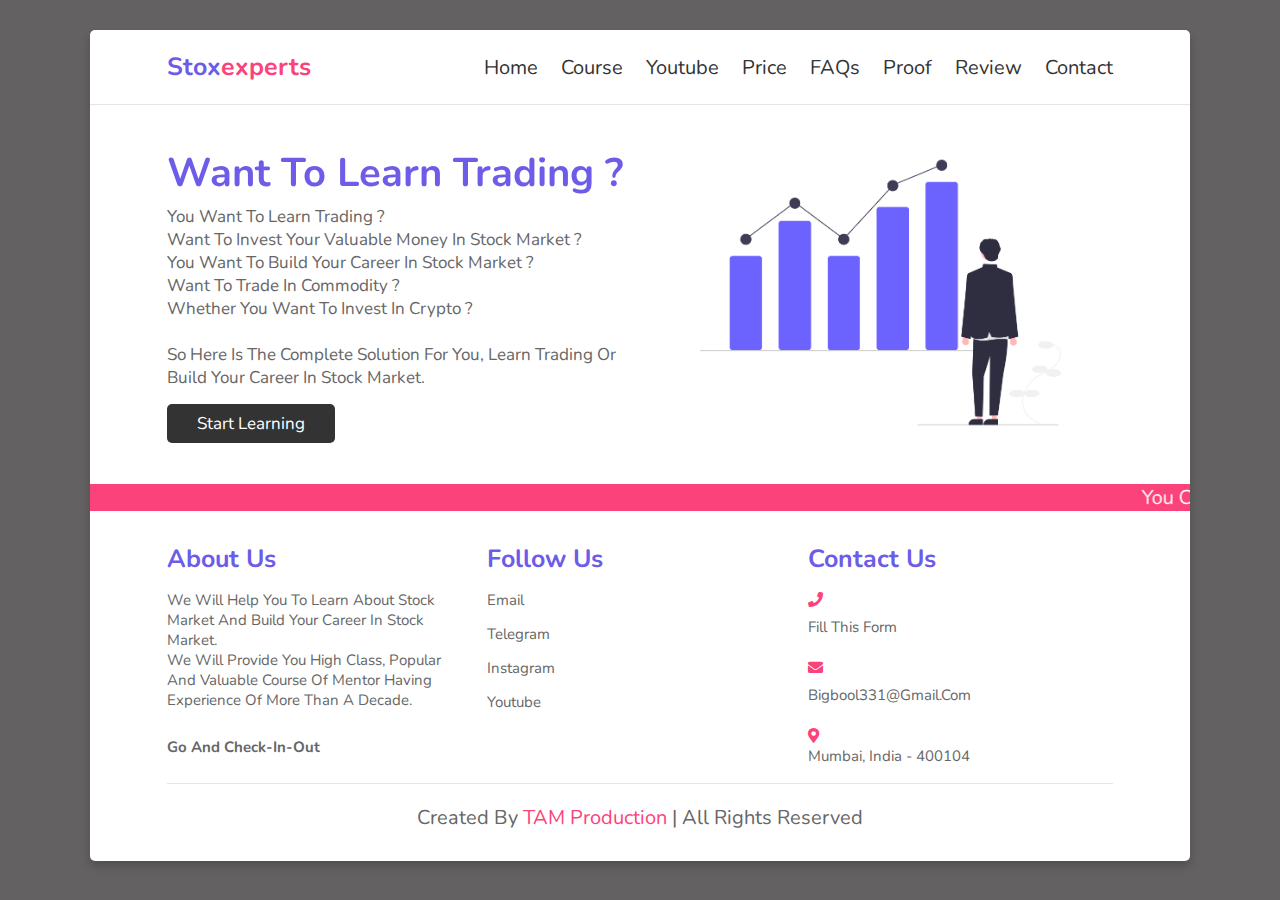
<file: index.html>
<!DOCTYPE html>
<html lang="en">
<head>
    <meta charset="UTF-8">
    <meta name="viewport" content="width=device-width, initial-scale=1.0">
    <title>Stox Expert</title>

    <!-- font awesome cdn link  -->
    <link rel="stylesheet" href="https://cdnjs.cloudflare.com/ajax/libs/font-awesome/5.15.3/css/all.min.css">

    <!-- custom css file link  -->
    <link rel="stylesheet" href="css/style.css">

</head>
<body>
    
<div class="container">

<header>

    <a href="#" class="logo">Stox<span>experts</span></a>

    <div id="menu" class="fas fa-bars"></div>

    <nav class="navbar"> 
        <a href="index.html">home</a>
        <a href="course.html">course</a>
        <a href="teacher.html">Youtube</a>
        <a href="price.html">price</a>
        <a href="FAQ.html">FAQs</a>
        <a href="proof.html">Proof</a>
        <a href="review.html">review</a>
        <a href="contact.html">contact</a>
    </nav>

</header>

<!-- home section  -->

<section class="home">

    <div class="content">
        <h3> Want to Learn Trading ? </h3>
        <p> You want to learn Trading ? <br>
            want to invest your valuable money in Stock Market ? <br>
            you want to build your career in Stock Market ? <br>
            Want to trade in Commodity ? <br>
            Whether you want to invest in Crypto ?
            <br><br>
        So here is the complete solution for you, learn Trading or build your career in Stock Market.  
     </p>
        <a href="course.html" class="btn">Start Learning</a>
    </div>

    <div class="image">
        <img src="images/stock.png" alt="">
        <!-- <img src="https://media0.giphy.com/media/JtBZm3Getg3dqxK0zP/200w.webp?cid=ecf05e47wplhltxhgeb5e7msbhkhrlfevwuoyn9snszi5qug&rid=200w.webp&ct=g" alt=""> -->
    </div>

</section>

<marquee behavior="" direction="" style="background-color: #FC427B; color: white; font-size: 20px;"> You can message us on Telegram to get 5 min. free demo trial of our Memberships. </marquee>


<!-- footer section  -->

<section class="footer">

    <div class="box-container">

        <div class="box">
            <h3>about us</h3>
            <p>We will help you to learn about Stock Market and build your career in Stock Market. <br>
            We will provide you High Class, popular and Valuable course of Mentor having experience of more than a decade. <br> <br>
        <b> <a href="course.html">Go and Check-in-out</a> </b>
        </p>
        </div>

        <!-- <div class="box">
            <h3>quick links</h3>
            <a href="#">home</a>
            <a href="#course.html">course</a>
            <a href="#teacher.html">teacher</a>
            <a href="#price.html">price</a>
            <a href="#review.html">review</a>
            <a href="#contact.html">contact</a>
        </div> -->

        <div class="box">
            <h3>follow us</h3>
            <a href="mailto:bigbool331@gmailcom" target="_blank">email</a>
            <a href="https://t.me/Stox_Experts" target="_blank">telegram</a>
            <a href="https://instagram.com/stox_experts?igshid=YmMyMTA2M2Y=" target="_blank">instagram</a>
            <a href="https://www.youtube.com/channel/UC2ber5bcQWs8mCCAPPU4zRA" target="_blank">youtube</a>
        </div>

        <div class="box">
            <h3>contact us</h3>
           <!-- <p> <i class="fas fa-phone"></i> <span><a href="tel:+91-8459316734">+91 8459316734 </a></span> </p> -->
           <p><i class="fas fa-phone"></i> <a href="https://forms.gle/qACigePZywvNeBrf6" target="_blank"> Fill This form </a> </p>
           <p> <i class="fas fa-envelope"></i> <a href="mailto:bigbool331@gmailcom">bigbool331@gmail.com
        </a> </p>
           <p> <i class="fas fa-map-marker-alt"></i> <br> mumbai, india - 400104 </p>
        </div>
    </div>

    <div class="credit"> created by <span> <a href="https://instagram.com/tam__production?igshid=YmMyMTA2M2Y=" target="_blank">TAM Production</a>  </span> | all rights reserved </div>

</section>

</div>















<!-- custom js file link -->
<script src="js/script.js"></script>

</body>
</html>
</file>
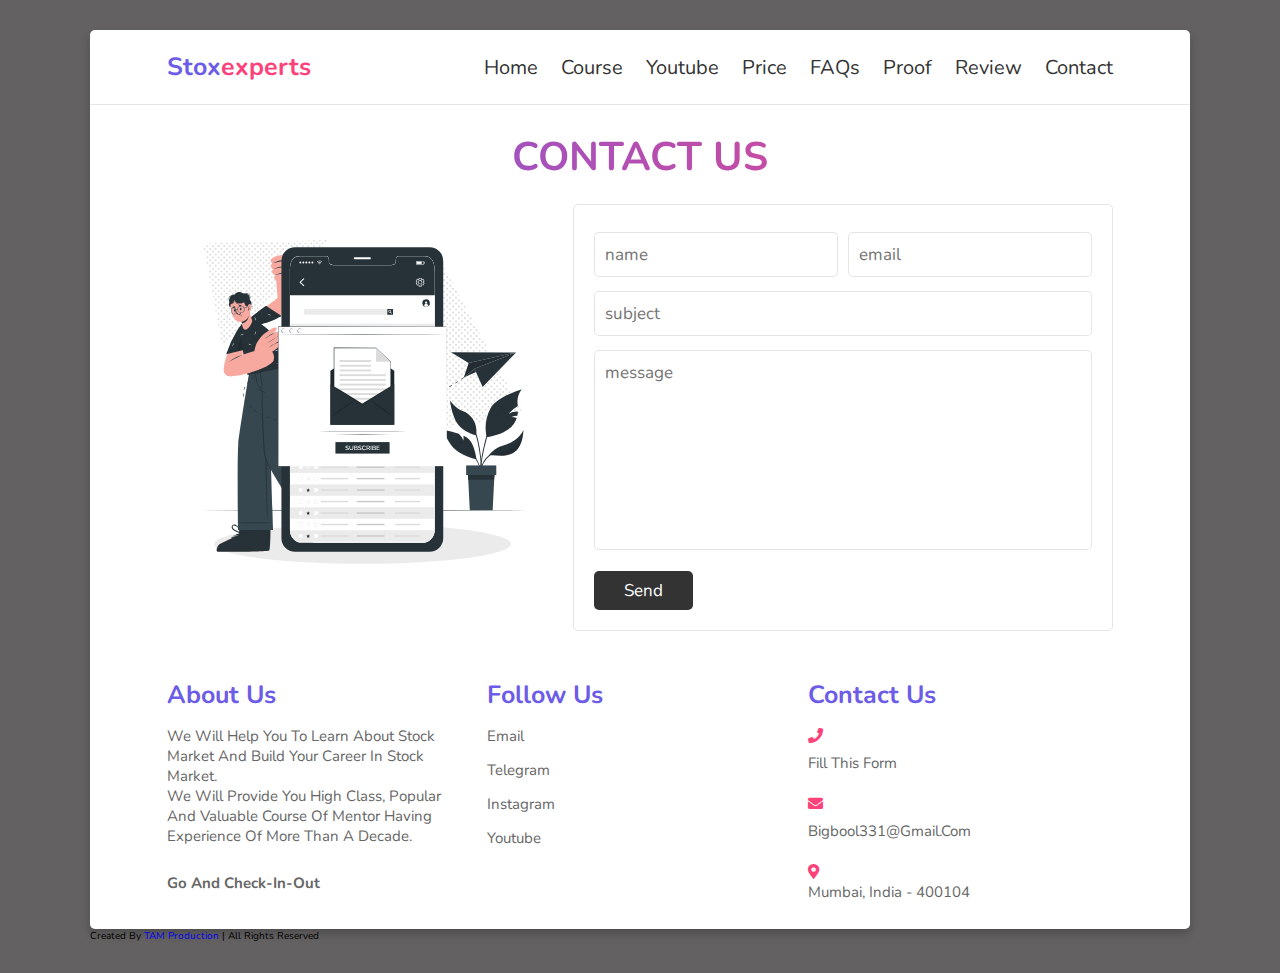
<file: contact.html>
<!DOCTYPE html>
<html lang="en">
<head>
    <meta charset="UTF-8">
    <meta name="viewport" content="width=device-width, initial-scale=1.0">
    <title>contact</title>

    <!-- font awesome cdn link  -->
    <link rel="stylesheet" href="https://cdnjs.cloudflare.com/ajax/libs/font-awesome/5.15.3/css/all.min.css">

    <!-- custom css file link  -->
    <link rel="stylesheet" href="css/style.css">

</head>
<body>
    
<div class="container">

<header>

    <a href="#" class="logo">Stox<span>experts</span></a>

    <div id="menu" class="fas fa-bars"></div>

    <nav class="navbar">
        <a href="index.html">home</a>
        <a href="course.html">course</a>
        <a href="teacher.html">Youtube</a>
        <a href="price.html">price</a>
        <a href="FAQ.html">FAQs</a>
        <a href="proof.html">Proof</a>
        <a href="review.html">review</a>
        <a href="contact.html">contact</a>
    </nav>

</header>

<h1 class="heading">contact us</h1>

<!-- contact section  -->

<section class="contact">

<div class="image">
    <img src="images/contact-img.svg" alt="">
</div>

<form action="">

    <div class="inputBox">
        <input type="text" placeholder="name">
        <input type="email" placeholder="email">
    </div>

    <input type="text" placeholder="subject" class="box">

    <textarea placeholder="message" name="" id="" cols="30" rows="10"></textarea>

    <input type="submit" class="btn" value="send">

</form>

</section>


<!-- footer section  -->

<section class="footer">

    <div class="box-container">

        <div class="box">
            <h3>about us</h3>
            <p>We will help you to learn about Stock Market and build your career in Stock Market. <br>
                We will provide you High Class, popular and Valuable course of Mentor having experience of more than a decade. <br> <br>
            <b> <a href="course.html">Go and Check-in-out</a> </b>
            </p>
        </div>

        <!-- <div class="box">
            <h3>quick links</h3>
            <a href="#">home</a>
            <a href="#">course</a>
            <a href="#">teacher</a>
            <a href="#">price</a>
            <a href="#">review</a>
            <a href="#">contact</a>
        </div> -->

        <div class="box">
            <h3>follow us</h3>
            <a href="mailto:bigbool331@gmailcom" target="_blank">email</a>
            <a href="https://t.me/Stox_Experts" target="_blank">telegram</a>
            <a href="https://instagram.com/stox_experts?igshid=YmMyMTA2M2Y=" target="_blank">instagram</a>
            <a href="https://www.youtube.com/channel/UC2ber5bcQWs8mCCAPPU4zRA" target="_blank">youtube</a>
        </div>

        <div class="box">
            <h3>contact us</h3>
           <!-- <p> <i class="fas fa-phone"></i> <span><a href="tel:+91-8459316734">+91 8459316734 </a></span> </p> -->
           <p><i class="fas fa-phone"></i> <a href="https://forms.gle/qACigePZywvNeBrf6" target="_blank"> Fill This form </a> </p>
           <p> <i class="fas fa-envelope"></i> <a href="mailto:bigbool331@gmailcom">bigbool331@gmail.com
        </a> </p>
           <p> <i class="fas fa-map-marker-alt"></i> <br> mumbai, india - 400104 </p>
        </div>
    </div>

    </div>

    <div class="credit"> created by <span> <a href="https://instagram.com/tam__production?igshid=YmMyMTA2M2Y=" target="_blank">TAM Production</a>  </span> | all rights reserved </div>

</section>

</div>















<!-- custom js file link -->
<script src="js/script.js"></script>

</body>
</html>
</file>
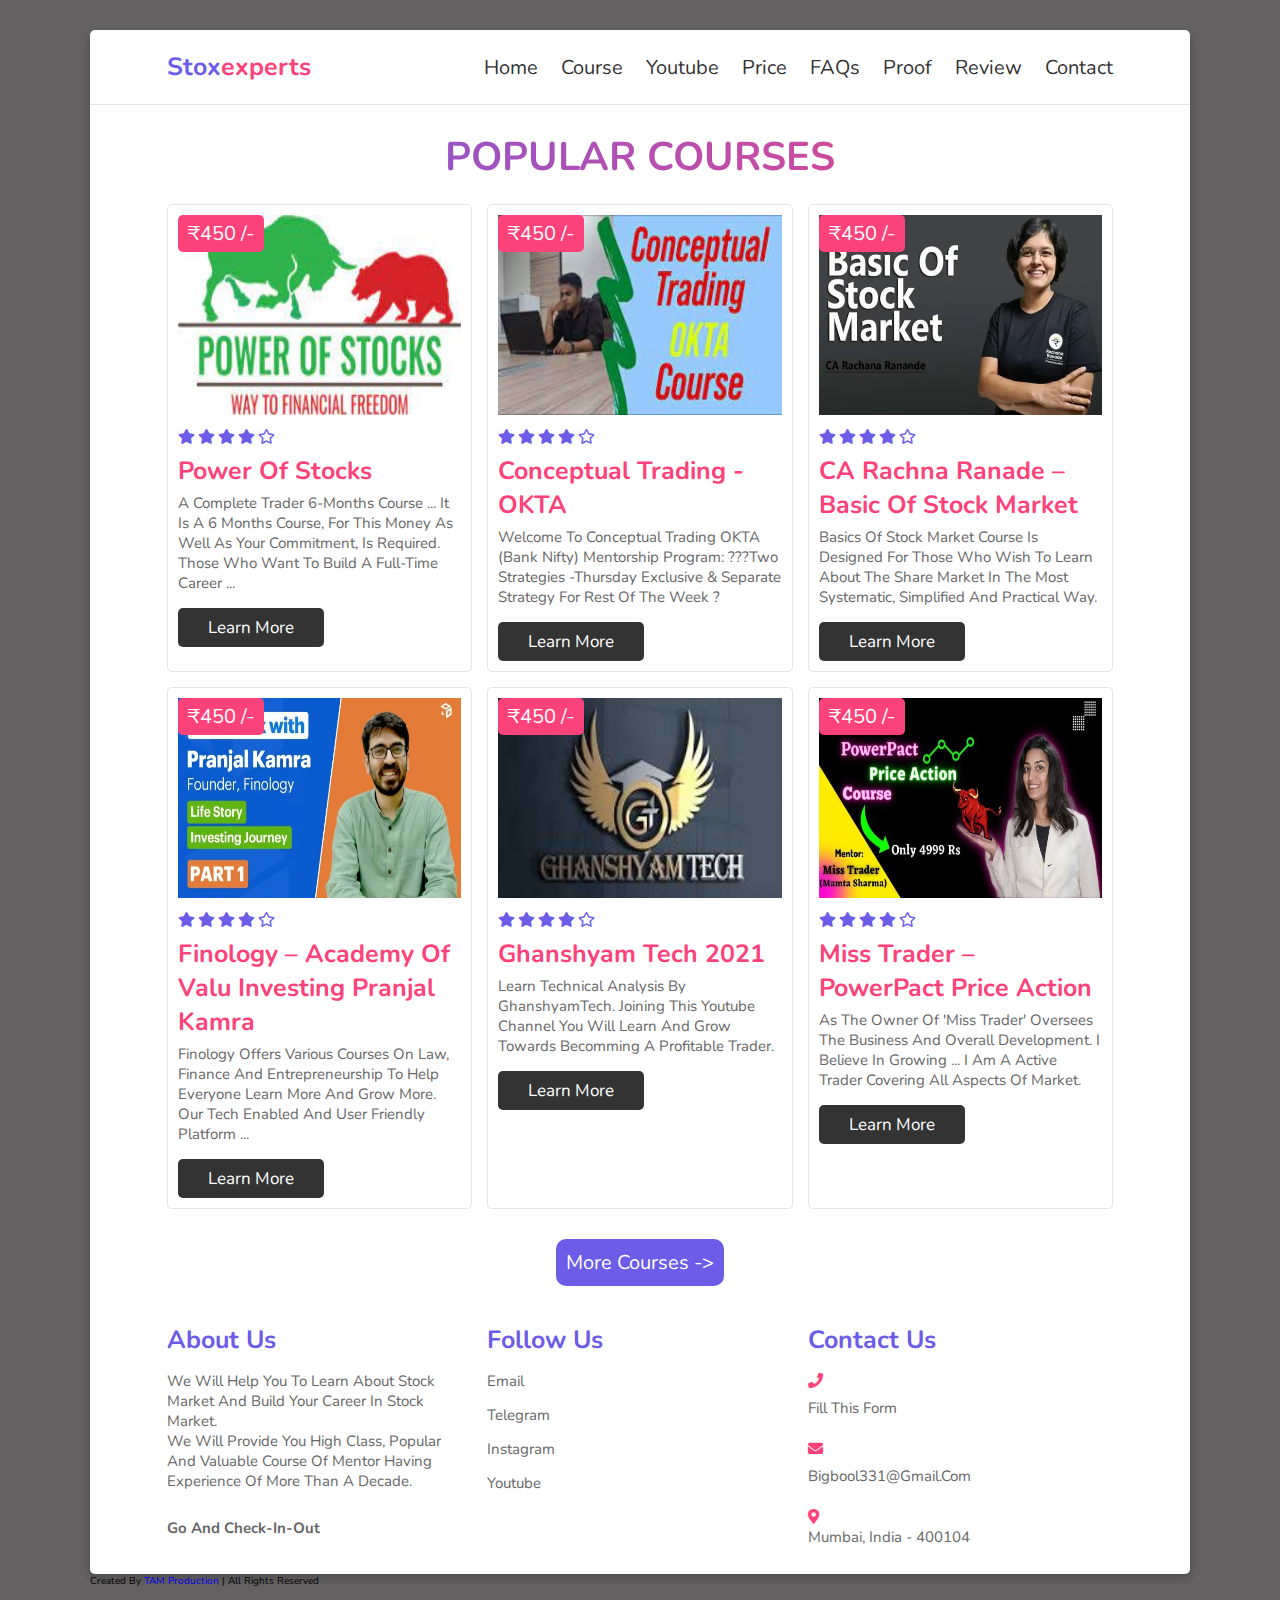
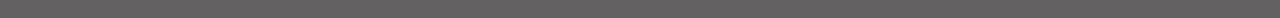
<file: course.html>
<!DOCTYPE html>
<html lang="en">
<head>
    <meta charset="UTF-8">
    <meta name="viewport" content="width=device-width, initial-scale=1.0">
    <title>course</title>

    <!-- font awesome cdn link  -->
    <link rel="stylesheet" href="https://cdnjs.cloudflare.com/ajax/libs/font-awesome/5.15.3/css/all.min.css">

    <!-- custom css file link  -->
    <link rel="stylesheet" href="css/style.css">

</head>
<body>
    
<div class="container">

<header>

    <a href="#" class="logo">Stox<span>experts</span></a>

    <div id="menu" class="fas fa-bars"></div>

    <nav class="navbar">
        <a href="index.html">home</a>
        <a href="course.html">course</a>
        <a href="teacher.html">Youtube</a>
        <a href="price.html">price</a>
        <a href="FAQ.html">FAQs</a>
        <a href="proof.html">Proof</a>
        <a href="review.html">review</a>
        <a href="contact.html">contact</a>
    </nav>

</header>

<h1 class="heading"> popular courses </h1>

<!-- course section  -->

<section class="course">

    <div class="box">
        <span class="amount">₹450 /-</span>
        <img src="images/power_of_stocks.jpg" alt="">
        <div class="stars">
            <i class="fas fa-star"></i>
            <i class="fas fa-star"></i>
            <i class="fas fa-star"></i>
            <i class="fas fa-star"></i>
            <i class="far fa-star"></i>
        </div>
        <h3>Power of Stocks </h3>
        <p>A complete Trader 6-Months course ... It is a 6 months course, for this money as well as your commitment, is required. Those who want to build a full-time career ...</p>
        <a href="https://rzp.io/l/ttKnO019R" class="btn">learn more</a>
        <!-- <div class="icons">
            <p> <i class="far fa-clock"></i>  Ensure to get all files in the file list. </p>
            <p> <i class="far fa-calendar"></i> Get free update course. </p>
            <p> <i class="fas fa-book"></i> Learn online, easy download (Telegram/Google Drive) </p>
        </div> -->
    </div>

    <div class="box">
        <span class="amount">₹450 /-</span>
        <img src="images/conseptual_trading.jpg" alt="">
        <div class="stars">
            <i class="fas fa-star"></i>
            <i class="fas fa-star"></i>
            <i class="fas fa-star"></i>
            <i class="fas fa-star"></i>
            <i class="far fa-star"></i>
        </div>
        <h3>Conceptual Trading - OKTA</h3>
        <p>Welcome to Conceptual Trading OKTA (Bank Nifty) Mentorship Program: ???Two Strategies -Thursday exclusive & separate strategy for rest of the Week ?</p>
        <a href="https://rzp.io/l/ttKnO019R" class="btn">learn more</a>
        <!-- <div class="icons">
            <p> <i class="far fa-clock"></i>  Ensure to get all files in the file list. </p>
            <p> <i class="far fa-calendar"></i> Get free update course. </p>
            <p> <i class="fas fa-book"></i> Learn online, easy download (Telegram/Google Drive) </p>
        </div> -->
    </div>

    <div class="box">
        <span class="amount">₹450 /-</span>
        <img src="images/CA_rachna_basics_of_stockmarket.jpg" alt="">
        <div class="stars">
            <i class="fas fa-star"></i>
            <i class="fas fa-star"></i>
            <i class="fas fa-star"></i>
            <i class="fas fa-star"></i>
            <i class="far fa-star"></i>
        </div>
        <h3>CA Rachna Ranade – Basic of Stock Market</h3>
        <p>Basics Of Stock Market course is designed for those who wish to learn about the share market in the most systematic, simplified and practical way.        </p>
        <a href="https://rzp.io/l/ttKnO019R" class="btn">learn more</a>
        <!-- <div class="icons">
            <p> <i class="far fa-clock"></i> 2 hours </p>
            <p> <i class="far fa-calendar"></i> 6 months </p>
            <p> <i class="fas fa-book"></i> 12 modules </p>
        </div> -->
    </div>

    <div class="box">
        <span class="amount">₹450 /-</span>
        <img src="images/finology.webp" alt="">
        <div class="stars">
            <i class="fas fa-star"></i>
            <i class="fas fa-star"></i>
            <i class="fas fa-star"></i>
            <i class="fas fa-star"></i>
            <i class="far fa-star"></i>
        </div>
        <h3>Finology – Academy of Valu Investing Pranjal Kamra</h3>
        <p>Finology offers various courses on law, finance and entrepreneurship to help everyone learn more and grow more. Our tech enabled and user friendly platform ...        </p>
        <a href="https://rzp.io/l/ttKnO019R" class="btn">learn more</a>
        <!-- <div class="icons">
            <p> <i class="far fa-clock"></i> 2 hours </p>
            <p> <i class="far fa-calendar"></i> 6 months </p>
            <p> <i class="fas fa-book"></i> 12 modules </p>
        </div> -->
    </div>

    <div class="box">
        <span class="amount">₹450 /-</span>
        <img src="images/ghanshyam.jpeg" alt="">
        <div class="stars">
            <i class="fas fa-star"></i>
            <i class="fas fa-star"></i>
            <i class="fas fa-star"></i>
            <i class="fas fa-star"></i>
            <i class="far fa-star"></i>
        </div>
        <h3>Ghanshyam Tech 2021</h3>
        <p>Learn Technical Analysis by GhanshyamTech. Joining this youtube channel you will learn and grow towards becomming a profitable trader. </p>
        <a href="https://rzp.io/l/ttKnO019R" class="btn">learn more</a>
        <!-- <div class="icons">
            <p> <i class="far fa-clock"></i> 2 hours </p>
            <p> <i class="far fa-calendar"></i> 6 months </p>
            <p> <i class="fas fa-book"></i> 12 modules </p>
        </div> -->
    </div>

    <div class="box">
        <span class="amount">₹450 /-</span>
        <img src="images/miss_trader.jpg" alt="">
        <div class="stars">
            <i class="fas fa-star"></i>
            <i class="fas fa-star"></i>
            <i class="fas fa-star"></i>
            <i class="fas fa-star"></i>
            <i class="far fa-star"></i>
        </div>
        <h3>Miss Trader – PowerPact Price Action</h3>
        <p>As the Owner of 'Miss Trader' oversees the business and overall development. I believe in growing ... I am a active Trader covering all aspects of Market.</p>
        <a href="https://rzp.io/l/ttKnO019R" class="btn">learn more</a>
        <!-- <div class="icons">
            <p> <i class="far fa-clock"></i> 2 hours </p>
            <p> <i class="far fa-calendar"></i> 6 months </p>
            <p> <i class="fas fa-book"></i> 12 modules </p>
        </div> -->
    </div>

</section>

<div class="mc">
    <a href="more_course.html" class="more">More Courses -> </a>
</div>


<!-- footer section  -->

<section class="footer">

    <div class="box-container">

        <div class="box">
            <h3>about us</h3>
            <p>We will help you to learn about Stock Market and build your career in Stock Market. <br>
                We will provide you High Class, popular and Valuable course of Mentor having experience of more than a decade. <br> <br>
            <b> <a href="course.html">Go and Check-in-out</a> </b>
            </p>
        </div>

        <div class="box">
            <h3>follow us</h3>
            <a href="mailto:bigbool331@gmailcom" target="_blank">email</a>
            <a href="https://t.me/Stox_Experts" target="_blank">telegram</a>
            <a href="https://instagram.com/stox_experts?igshid=YmMyMTA2M2Y=" target="_blank">instagram</a>
            <a href="https://www.youtube.com/channel/UC2ber5bcQWs8mCCAPPU4zRA" target="_blank">youtube</a>
        </div>

        <div class="box">
            <h3>contact us</h3>
           <!-- <p> <i class="fas fa-phone"></i> <span><a href="tel:+91-8459316734">+91 8459316734 </a></span> </p> -->
           <p><i class="fas fa-phone"></i> <a href="https://forms.gle/qACigePZywvNeBrf6" target="_blank"> Fill This form </a> </p>
           <p> <i class="fas fa-envelope"></i> <a href="mailto:bigbool331@gmailcom">bigbool331@gmail.com
        </a> </p>
           <p> <i class="fas fa-map-marker-alt"></i> <br> mumbai, india - 400104 </p>
        </div>
    </div>

    </div>

    <div class="credit"> created by <span> <a href="https://instagram.com/tam__production?igshid=YmMyMTA2M2Y=" target="_blank">TAM Production</a>  </span> | all rights reserved </div>

</section>

</div>















<!-- custom js file link -->
<script src="js/script.js"></script>

</body>
</html>
</file>
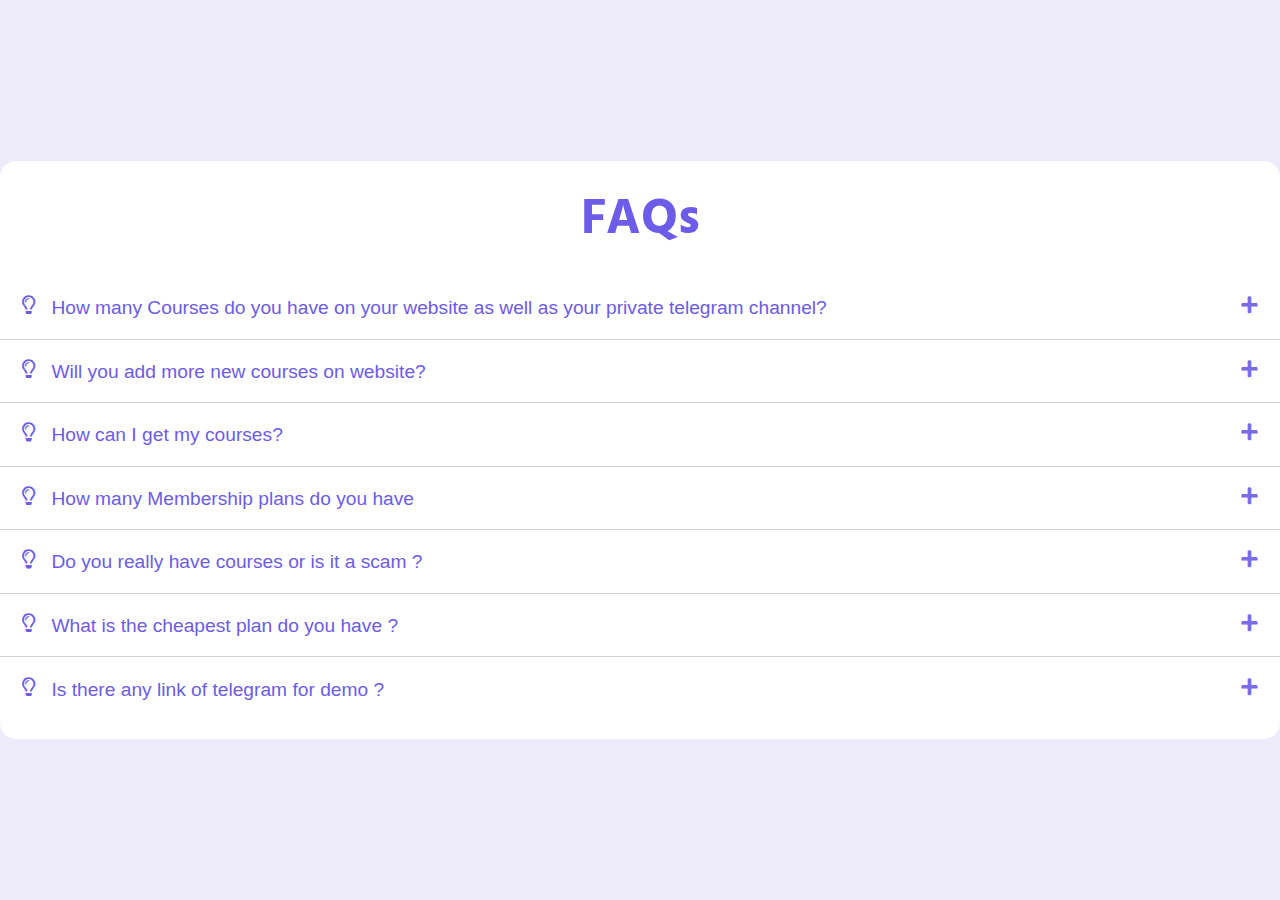
<file: FAQ.html>
<!DOCTYPE html>
<html lang="en">
<head>
    <meta charset="UTF-8">
    <meta http-equiv="X-UA-Compatible" content="IE=edge">
    <meta name="viewport" content="width=device-width, initial-scale=1.0">
    <link rel="stylesheet" href="https://cdnjs.cloudflare.com/ajax/libs/font-awesome/5.15.4/css/all.min.css">
    <title>FAQs</title>
</head>

<style>
@import url("https://fonts.googleapis.com/css?family=Hind:300,400&display=swap");

:root {
  --color-text: #6c5ce7;
  --color-text-muted: hsl(248, 10%, 40%);
  --color-purple: #FC427B;
}

* {
  box-sizing: border-box;
  margin: 0;
  padding: 0;
  overflow-y: auto;
  overflow-x: hidden;
}

body {
  display: grid;
  place-items: center;
  overflow: hidden;
  min-height: 100vh;
  color: var(--color-text);
  background: hsl(248, 53%, 95%);
  font-family: "Hind", sans-serif;
}

.accordion {
  width: 100%;
  padding: 1.2rem 0;
  border-radius: 1rem;
  background: white;
/*   box-shadow: 0 0 5rem lightgrey; */
}

.accordion__heading {
  margin-bottom: 1rem;
  padding: 0 1.4rem;
}

.accordion__item:not(:last-child) {
  border-bottom: 1px solid lightgrey;
}

.accordion__btn {
  display: flex;
  justify-content: space-between;
  align-items: center;
  width: 100%;
  padding: 1.2rem 1.4rem;
  background: white;
  border: none;
  outline: none;
  color: var(--color-text);
  font-size: 1.2rem;
  text-align: left;
  cursor: pointer;
  transition: 0.1s;
}
.accordion__btn:hover {
  color: var(--color-purple);
  /* background: hsl(248, 53%, 97%); */
  background: #bd3e9d25;
}

.accordion__item--active .accordion__btn {
  color: var(--color-purple);
  border-bottom: 2px solid var(--color-purple);
  background: hsl(248, 53%, 97%);
}

.fa-lightbulb {
  padding-right: 1rem;
}
.accordion__icon {
  border-radius: 50%;
  transform: rotate(0deg);
  transition: 0.3s ease-in-out;
  opacity: 0.9;
}
.accordion__item--active .accordion__icon {
  transform: rotate(135deg);
}

.accordion__content {
  font-weight: 300;
  font-size: 1.2rem;
  max-height: 0;
  opacity: 0;
  overflow: hidden;
  color: var(--color-text-muted);
  transform: translateX(16px);
  transition: max-height 0.5s ease, opacity 0.5s, transform 0.5s;
}
.accordion__content p {
  padding: 1rem 1.8rem;
}

.accordion__item--active .accordion__content {
  opacity: 1;
  transform: translateX(0px);
  max-height: 100vh;
}

a{
  text-decoration: none;
  /* color: rgb(44, 42, 42); */
  color: hsl(0, 75%, 36%);
  font-size: 20px;
  font-weight: bold;
  padding: 5px ;
}
</style>

<body>

    <!-- <h1 style="font-size: 100px; text-align: center; color: #0f9c0f; ">FAQ</h1> -->
    
    <!-- <div class="topic">
    <a href="#About">About</a>
    <a href="#how">How to Use</a>
    <a href="#insertion">Insertion</a>
    <a href="#removal">Removal</a>
    <a href="#refund">Refund</a>
    <a href="#contact">Contact</a>
    <a href="#affiliate">Affiliate</a>
    <a href="#care">Care</a>
    </div> -->

    <section id="About">
    <div class="accordion">
  <h2 class="accordion__heading" style="font-size: 50px; text-align: center;">FAQs</h2>

  <div class="accordion__item">
    <button class="accordion__btn">

      <span class="accordion__caption"><i class="far fa-lightbulb"></i>How many Courses do you have on your website as well as your private telegram channel?  </span> 
      <span class="accordion__icon">  <i class="fa fa-plus"></i></span>
    </button>

    <div class="accordion__content">
      <p>We have more than 350+ Courses and we are adding more.</p>
    </div>
  </div>

  <div class="accordion__item">
    <button class="accordion__btn">

      <span class="accordion__caption"><i class="far fa-lightbulb"></i>Will you add more new courses on website?</span>
      <span class="accordion__icon"><i class="fa fa-plus"></i></span>
    </button>

    <div class="accordion__content">
      <p>Yes we frequently add more new courses on the website</p>
    </div>
  </div>

  <div class="accordion__item">
    <button class="accordion__btn">

      <span class="accordion__caption"><i class="far fa-lightbulb"></i>How can I get my courses?</span>
      <span class="accordion__icon"><i class="fa fa-plus"></i></span>
    </button>


    <div class="accordion__content">
      <p>We will give you courses via Telegram.
      </p>
    </div>
  </div>

  <div class="accordion__item">
    <button class="accordion__btn">

      <span class="accordion__caption"><i class="far fa-lightbulb"></i>How many Membership plans do you have</span>
      <span class="accordion__icon"><i class="fa fa-plus"></i></span>
    </button>


    <div class="accordion__content">
      <p>We have total four Membership plans. <br>
        Basic <br>
        Regular <br>
        Standard <br>
        Premium <br>
      </p>
    </div>
  </div>

  <div class="accordion__item">
    <button class="accordion__btn">

      <span class="accordion__caption"><i class="far fa-lightbulb"></i>Do you really have courses or is it a scam ?</span>
      <span class="accordion__icon"><i class="fa fa-plus"></i></span>
    </button>


    <div class="accordion__content">
      <p>We are aware of it that these are lots of scam in the market who take money and then dont give course but it is our assurity that this is not a scam or fraud we are legit we can also provide you the Demo of Videos or for the sake of trust issue we have a proof section in our website in which you can see th screenshot of our courses.
      </p>
    </div>
  </div>

  <div class="accordion__item">
    <button class="accordion__btn">

      <span class="accordion__caption"><i class="far fa-lightbulb"></i>What is the cheapest plan do you have ?</span>
      <span class="accordion__icon"><i class="fa fa-plus"></i></span>
    </button>


    <div class="accordion__content">
      <p>450 rupee only /-
      </p>
    </div>
  </div>

  <div class="accordion__item">
    <button class="accordion__btn">

      <span class="accordion__caption"><i class="far fa-lightbulb"></i>Is there any link of telegram for demo ?</span>
      <span class="accordion__icon"><i class="fa fa-plus"></i></span>
    </button>


    <div class="accordion__content">
      <p>https://t.me/stoxExpert333
      </p>
    </div>
  </div>


</section>



</div>
</body>

<script>
    // select all accordion items
const accItems = document.querySelectorAll(".accordion__item");

// add a click event for all items
accItems.forEach((acc) => acc.addEventListener("click", toggleAcc));

function toggleAcc() {
  // remove active class from all items exept the current item (this)
  accItems.forEach((item) => item != this ? item.classList.remove("accordion__item--active") : null
  );

  // toggle active class on current item
  if (this.classList != "accordion__item--active") {
    this.classList.toggle("accordion__item--active");
  }
}
</script>

</html>
</file>
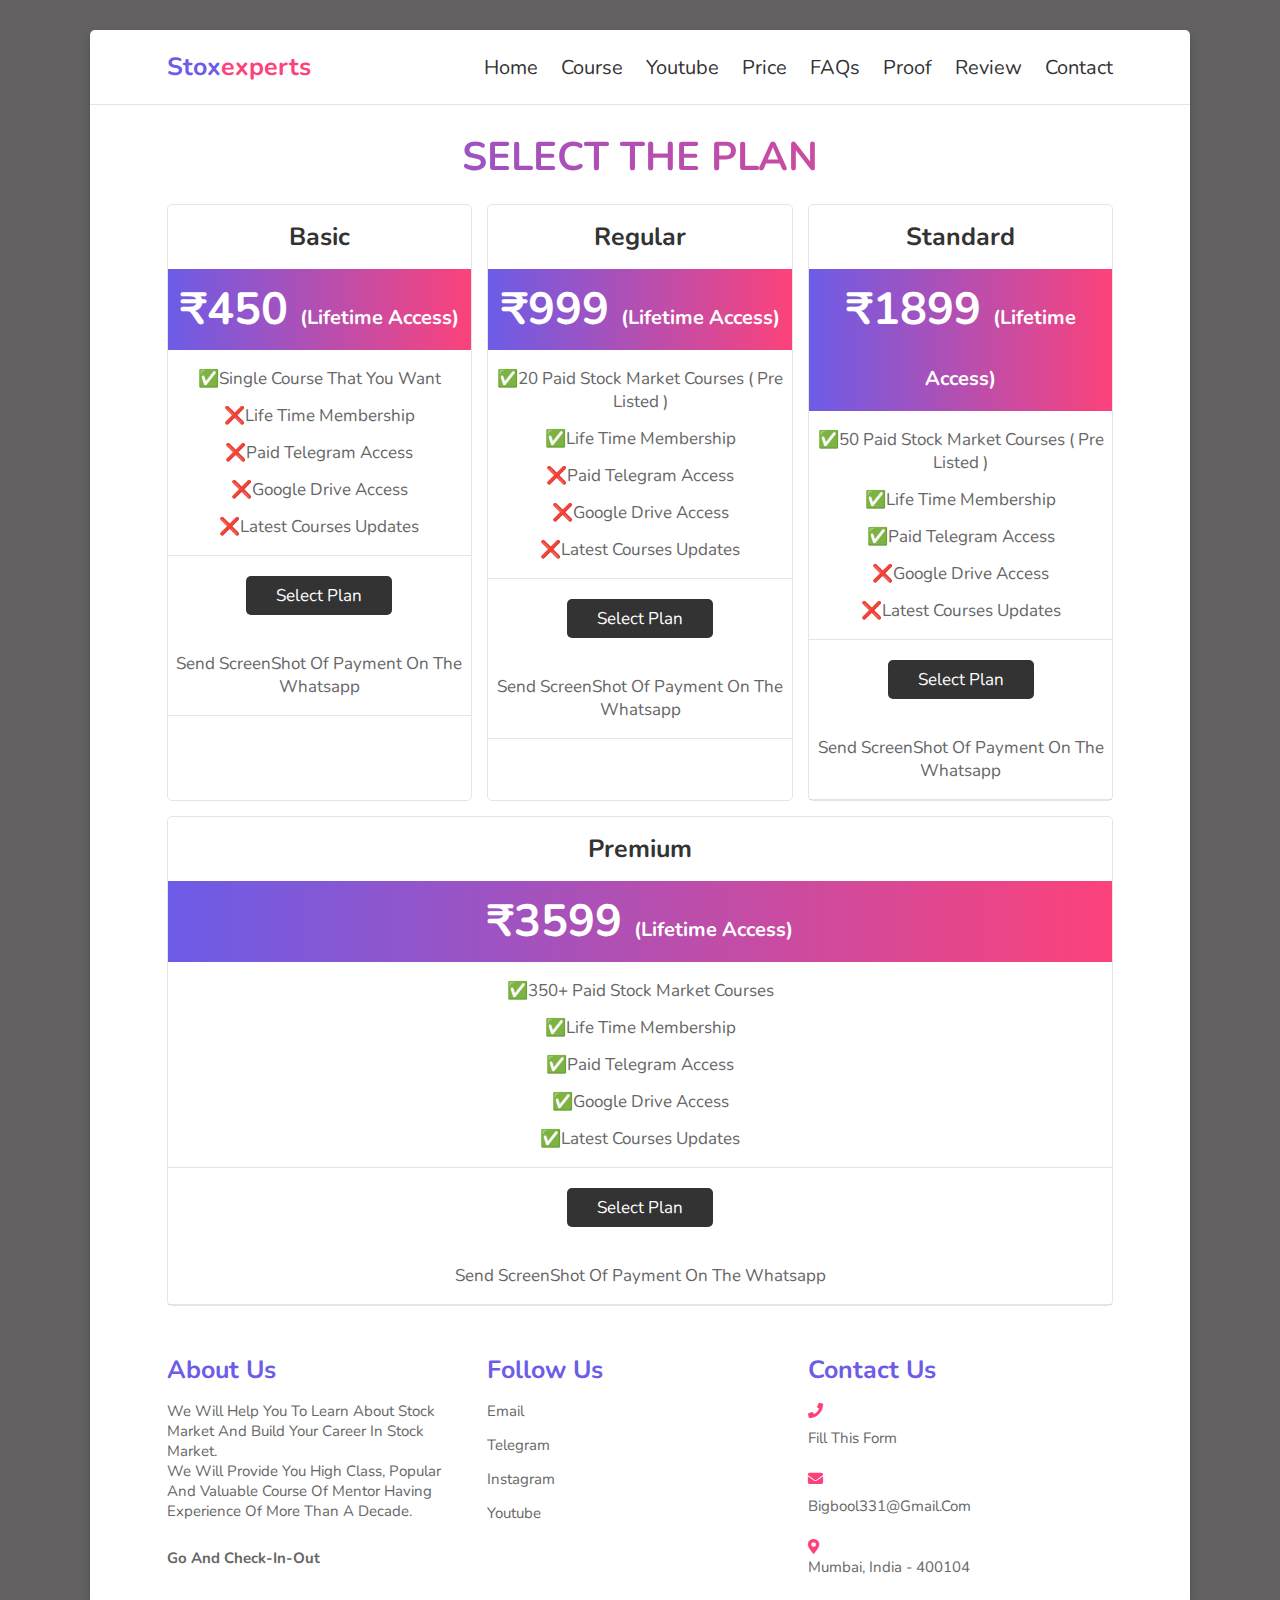
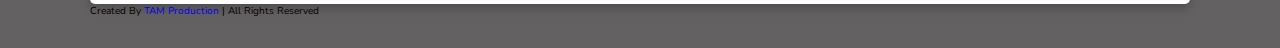
<file: price.html>
<!DOCTYPE html>
<html lang="en">
<head>
    <meta charset="UTF-8">
    <meta name="viewport" content="width=device-width, initial-scale=1.0">
    <title>price</title>

    <!-- font awesome cdn link  -->
    <link rel="stylesheet" href="https://cdnjs.cloudflare.com/ajax/libs/font-awesome/5.15.3/css/all.min.css">

    <!-- custom css file link  -->
    <link rel="stylesheet" href="css/style.css">

</head>
<body>
    
<div class="container">

<header>

    <a href="#" class="logo">Stox<span>experts</span></a>

    <div id="menu" class="fas fa-bars"></div>

    <nav class="navbar">
        <a href="index.html">home</a>
        <a href="course.html">course</a>
        <a href="teacher.html">Youtube</a>
        <a href="price.html">price</a>
        <a href="FAQ.html">FAQs</a>
        <a href="proof.html">Proof</a>
        <a href="review.html">review</a>
        <a href="contact.html">contact</a>
    </nav>

</header>

<h1 class="heading"> select the plan </h1>

<!-- price section  -->

<section class="price">

    <div class="box">
        <h3>basic</h3>
        <div class="amount"><span></span>₹450 <span>(Lifetime Access)</span></div>
        <ul>
            <li>✅Single course that you want</li>
            <li>❌Life Time Membership </li>
            <li>❌Paid Telegram Access</li>
            <li>❌Google Drive Access</li>
            <li>❌Latest Courses Updates</li>
        </ul>
        <a href="#" class="btn">select plan</a>
       <ul>
           <li>Send ScreenShot of payment on the Whatsapp</li>
       </ul>
    </div>

    <div class="box">
        <h3>Regular</h3>
        <div class="amount"><span></span>₹999 <span>(Lifetime Access)</span></div>
        <ul>
            <li>✅20 Paid Stock Market Courses ( Pre Listed )</li>
            <li>✅Life Time Membership </li>
            <li>❌Paid Telegram Access</li>
            <li>❌Google Drive Access</li>
            <li>❌Latest Courses Updates</li>
        </ul>
        <a href="#" class="btn">select plan</a>
        <ul>
            <li>Send ScreenShot of payment on the Whatsapp</li>
        </ul>
    </div>

    <div class="box">
        <h3>Standard</h3>
        <div class="amount"><span></span>₹1899 <span>(Lifetime Access)</span></div>
        <ul>
            <li>✅50 Paid Stock Market Courses ( Pre Listed )</li>
            <li>✅Life Time Membership </li>
            <li>✅Paid Telegram Access</li>
            <li>❌Google Drive Access</li>
            <li>❌Latest Courses Updates</li>
            <!-- <li>live projects</li>
            <li>24 x 7 supports</li> -->
        </ul>
        <a href="#" class="btn">select plan</a>
        <ul>
            <li>Send ScreenShot of payment on the Whatsapp</li>
        </ul>
    </div>

    <div class="box">
        <h3>Premium</h3>
        <div class="amount"><span></span>₹3599 <span>(Lifetime Access)</span></div>
        <ul>
            <li>✅350+ Paid Stock Market Courses </li>
            <li>✅Life Time Membership </li>
            <li>✅Paid Telegram Access</li>
            <li>✅Google Drive Access</li>
            <li>✅Latest Courses Updates</li>
        </ul>
        <a href="#" class="btn">select plan</a>
        <ul>
            <li>Send ScreenShot of payment on the Whatsapp</li>
        </ul>
    </div>

</section>


<!-- footer section  -->

<section class="footer">

    <div class="box-container">

        <div class="box">
            <h3>about us</h3>
            <p>We will help you to learn about Stock Market and build your career in Stock Market. <br>
                We will provide you High Class, popular and Valuable course of Mentor having experience of more than a decade. <br> <br>
            <b> <a href="course.html">Go and Check-in-out</a> </b>
            </p>
        </div>

        <!-- <div class="box">
            <h3>quick links</h3>
            <a href="#">home</a>
            <a href="#">course</a>
            <a href="#">teacher</a>
            <a href="#">price</a>
            <a href="#">review</a>
            <a href="#">contact</a>
        </div> -->

        <div class="box">
            <h3>follow us</h3>
            <a href="mailto:bigbool331@gmailcom" target="_blank">email</a>
            <a href="https://t.me/Stox_Experts" target="_blank">telegram</a>
            <a href="https://instagram.com/stox_experts?igshid=YmMyMTA2M2Y=" target="_blank">instagram</a>
            <a href="https://www.youtube.com/channel/UC2ber5bcQWs8mCCAPPU4zRA" target="_blank">youtube</a>
        </div>

        <div class="box">
            <h3>contact us</h3>
           <!-- <p> <i class="fas fa-phone"></i> <span><a href="tel:+91-8459316734">+91 8459316734 </a></span> </p> -->
           <p><i class="fas fa-phone"></i> <a href="https://forms.gle/qACigePZywvNeBrf6" target="_blank"> Fill This form </a> </p>
           <p> <i class="fas fa-envelope"></i> <a href="mailto:bigbool331@gmailcom">bigbool331@gmail.com
        </a> </p>
           <p> <i class="fas fa-map-marker-alt"></i> <br> mumbai, india - 400104 </p>
        </div>
    </div>

    </div>

    <div class="credit"> created by <span> <a href="https://instagram.com/tam__production?igshid=YmMyMTA2M2Y=" target="_blank">TAM Production</a>  </span> | all rights reserved </div>

</section>

</div>















<!-- custom js file link -->
<script src="js/script.js"></script>

</body>
</html>
</file>
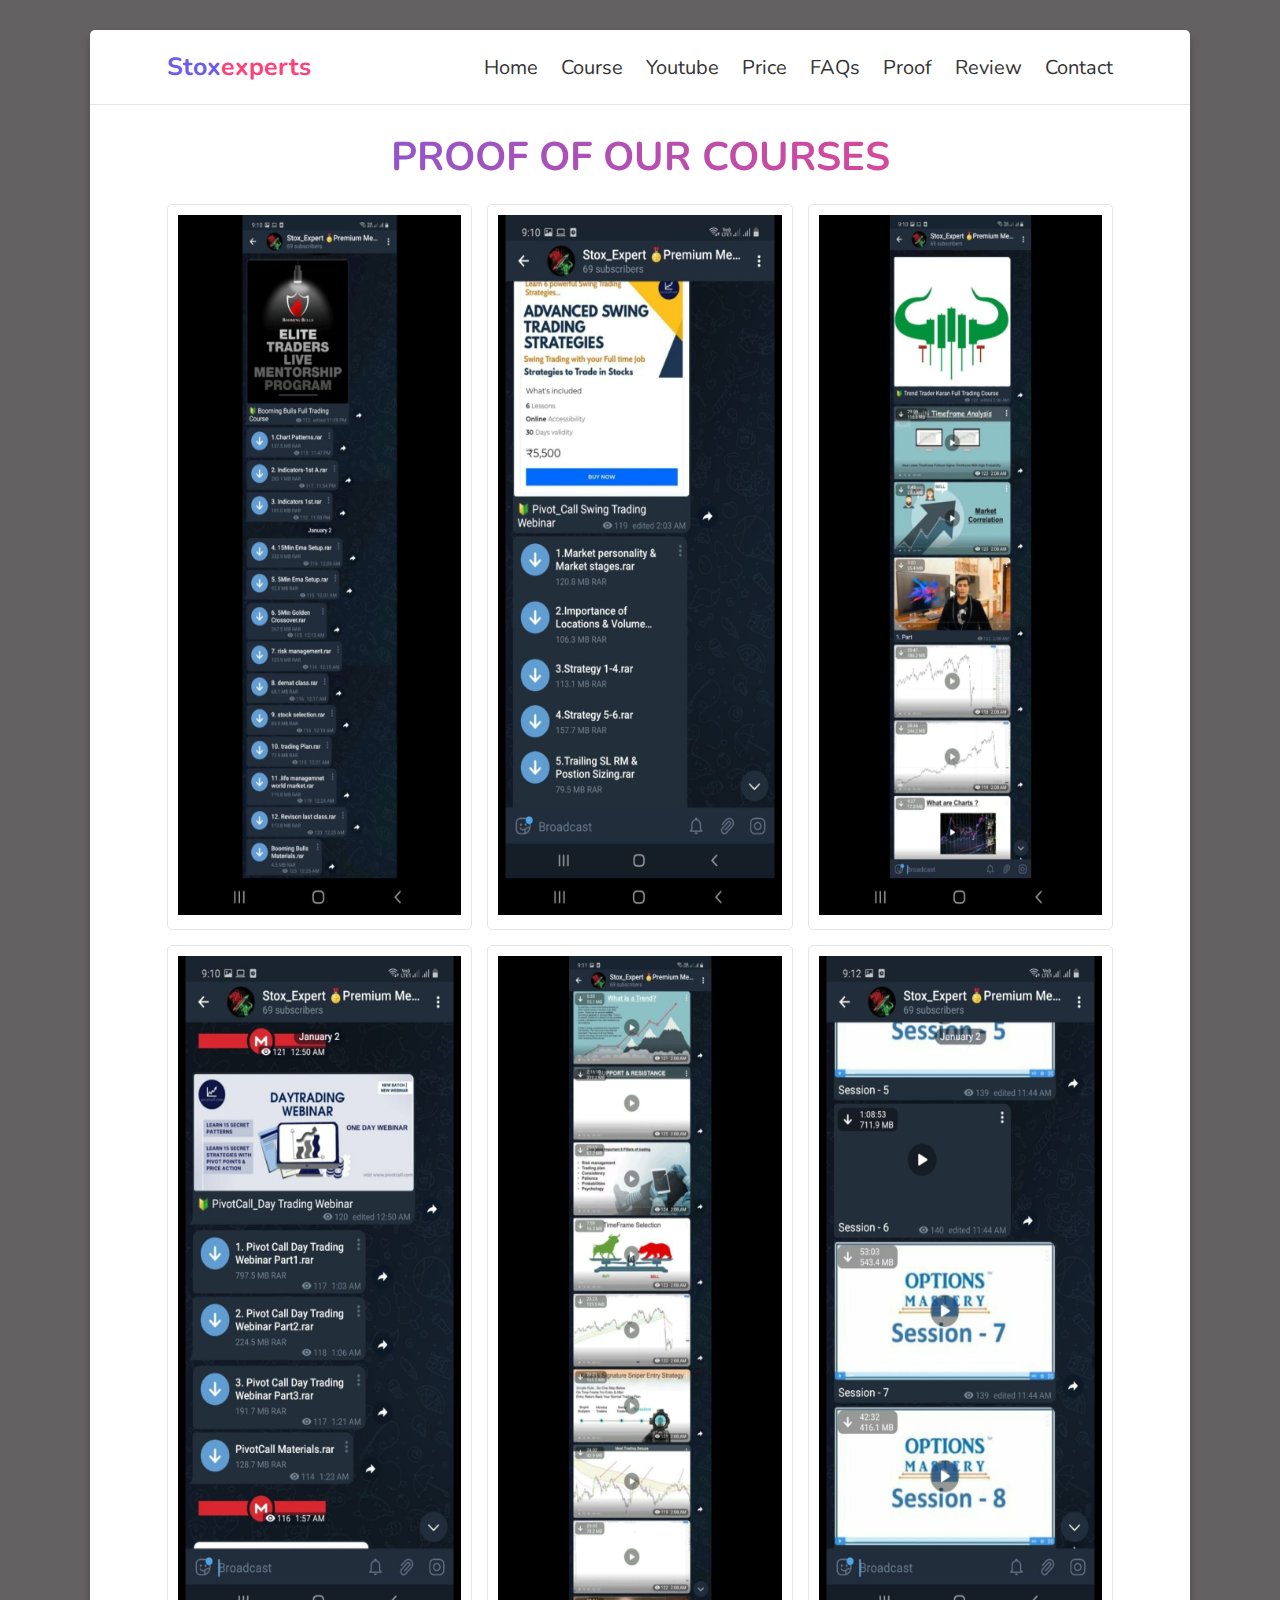
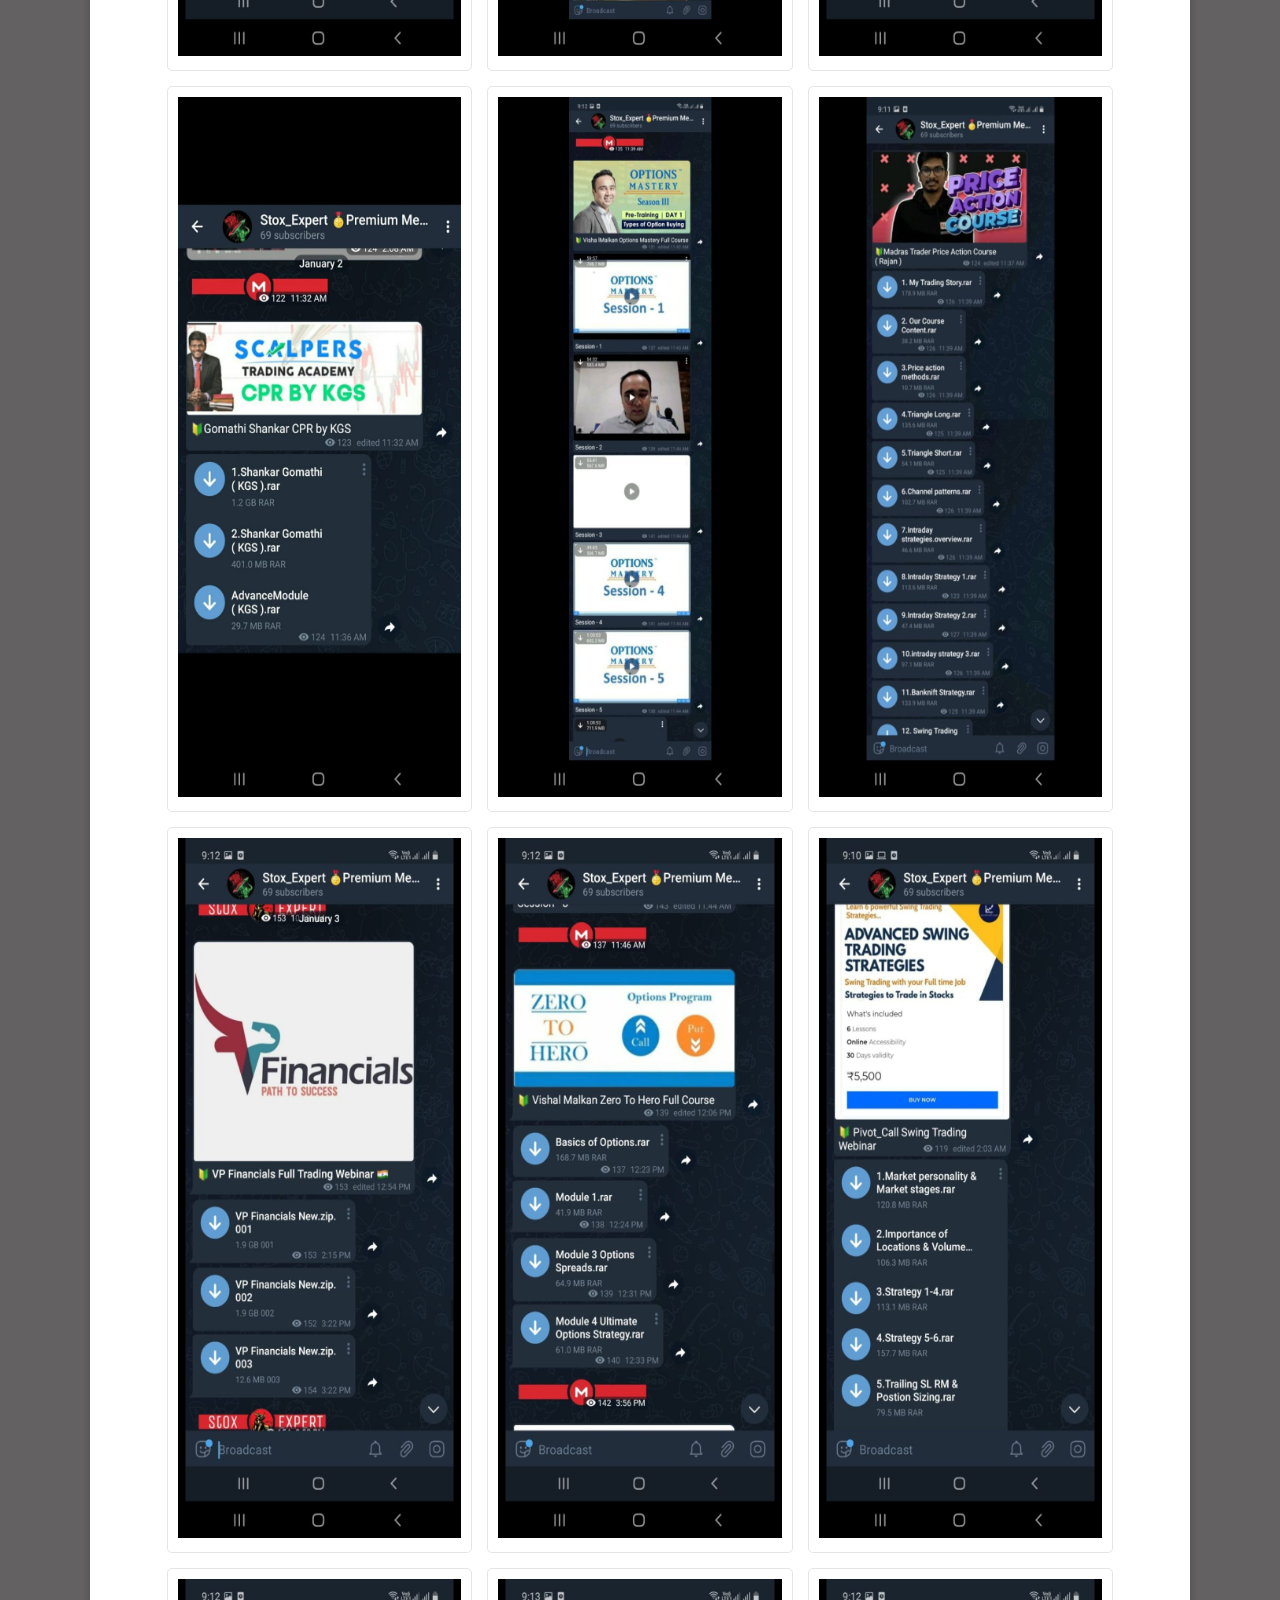
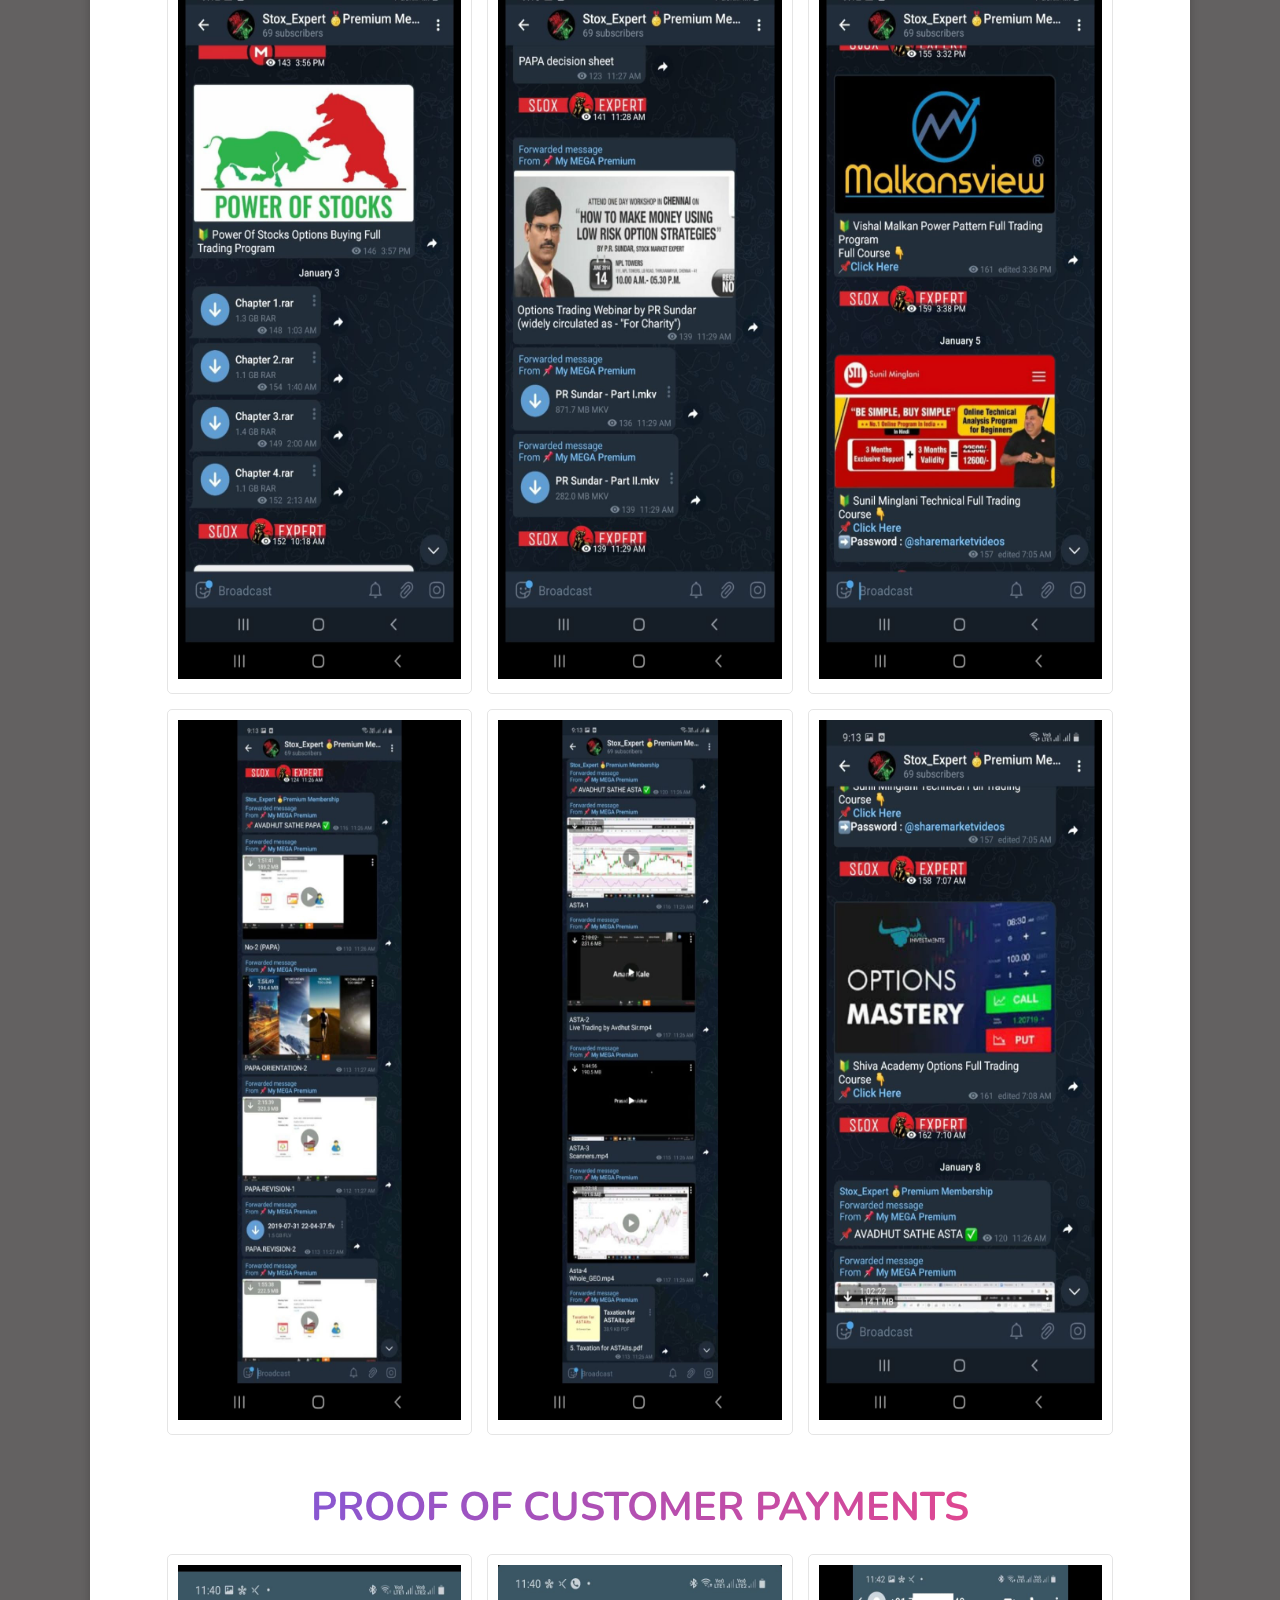
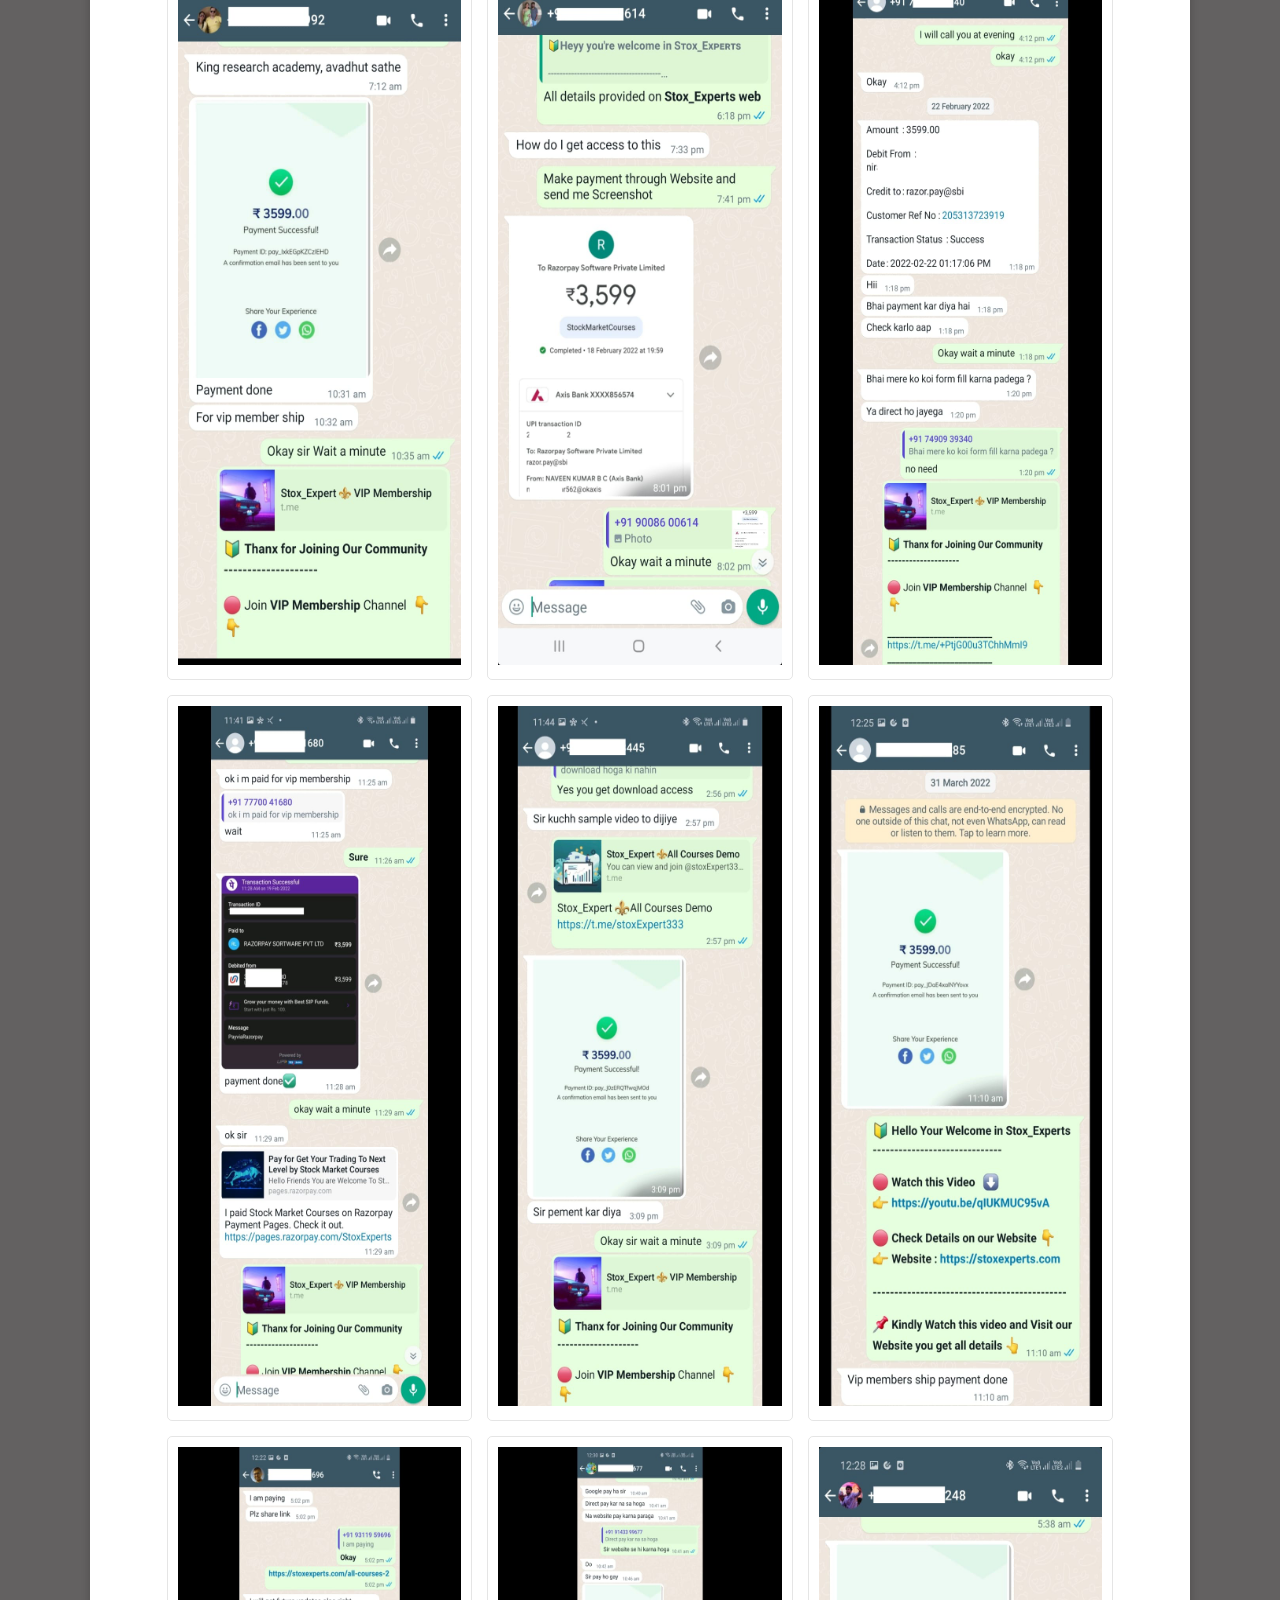
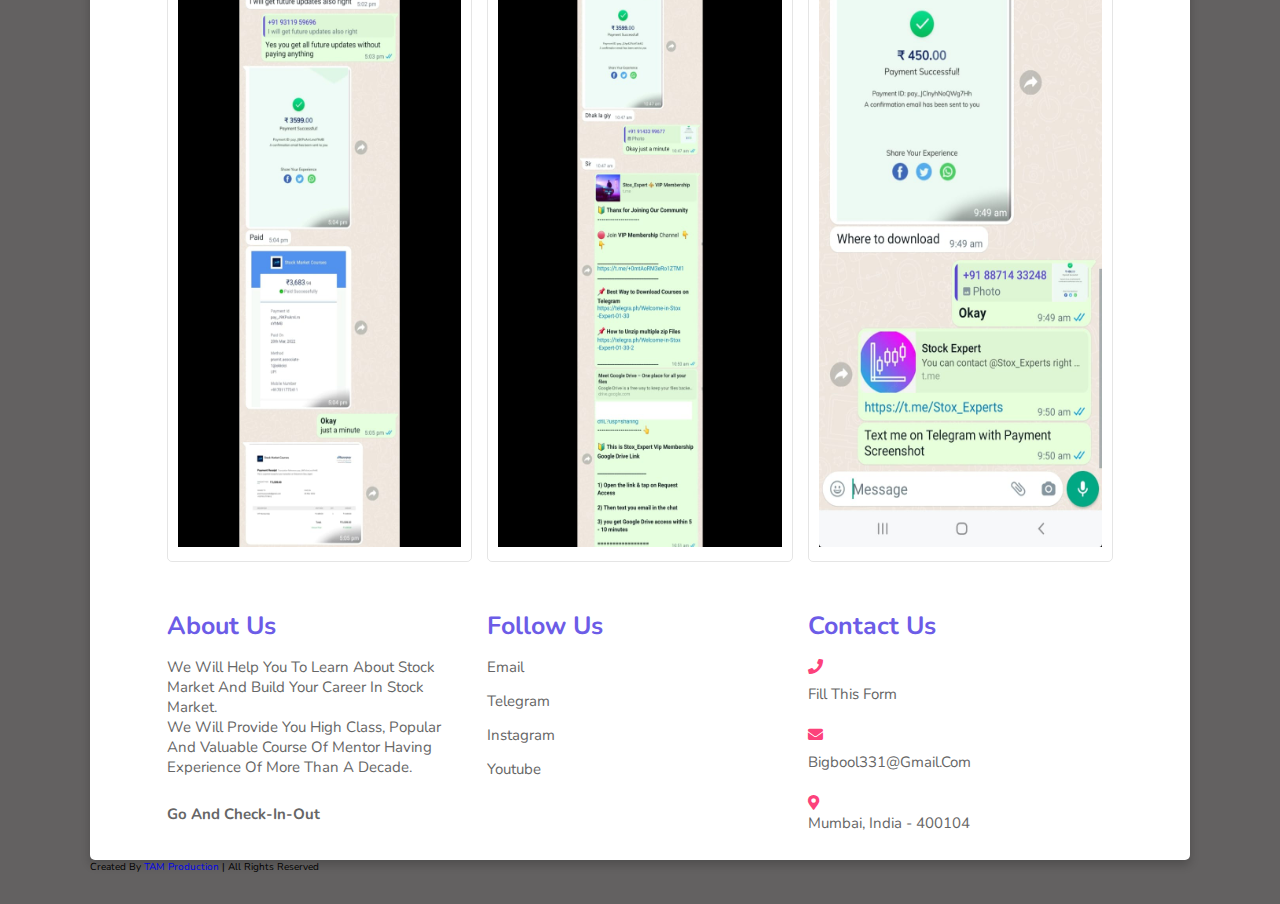
<file: proof.html>
<!DOCTYPE html>
<html lang="en">
<head>
    <meta charset="UTF-8">
    <meta name="viewport" content="width=device-width, initial-scale=1.0">
    <title>course</title>

    <!-- font awesome cdn link  -->
    <link rel="stylesheet" href="https://cdnjs.cloudflare.com/ajax/libs/font-awesome/5.15.3/css/all.min.css">

    <!-- custom css file link  -->
    <link rel="stylesheet" href="css/style.css">

</head>

<style>
    .course .box img{
  height: 70rem;
  width:100%;
} 
</style>

<body>
    
<div class="container">

<header>

    <a href="#" class="logo">Stox<span>experts</span></a>

    <div id="menu" class="fas fa-bars"></div>

    <nav class="navbar">
        <a href="index.html">home</a>
        <a href="course.html">course</a>
        <a href="teacher.html">Youtube</a>
        <a href="price.html">price</a>
        <a href="FAQ.html">FAQs</a>
        <a href="proof.html">Proof</a>
        <a href="review.html">review</a>
        <a href="contact.html">contact</a>
    </nav>

</header>

<h1 class="heading"> Proof of our Courses </h1>

<!-- course section  -->

<section class="course">

    <div class="box">
        <img src="images/p1.jpeg" alt="">
    </div>
    <div class="box">
        <img src="images/p2.jpeg" alt="">
    </div>
    <div class="box">
        <img src="images/p3.jpeg" alt="">
    </div>
    <div class="box">
        <img src="images/p4.jpeg" alt="">
    </div>
    <div class="box">
        <img src="images/p5.jpeg" alt="">
    </div>
    <div class="box">
        <img src="images/p6.jpeg" alt="">
    </div>
    <div class="box">
        <img src="images/p7.jpeg" alt="">
    </div>
    <div class="box">
        <img src="images/p8.jpeg" alt="">
    </div>
    <div class="box">
        <img src="images/p9.jpeg" alt="">
    </div>
    <div class="box">
        <img src="images/p10.jpeg" alt="">
    </div>
    <div class="box">
        <img src="images/p11.jpeg" alt="">
    </div>
    <div class="box">
        <img src="images/p2.jpeg" alt="">
    </div>
    <div class="box">
        <img src="images/p13.jpeg" alt="">
    </div>
    <div class="box">
        <img src="images/p14.jpeg" alt="">
    </div>
    <div class="box">
        <img src="images/p15.jpeg" alt="">
    </div>
    <div class="box">
        <img src="images/p16.jpeg" alt="">
    </div>
    <div class="box">
        <img src="images/p17.jpeg" alt="">
    </div>
    <div class="box">
        <img src="images/p18.jpeg" alt="">
    </div>

</section>

<h1 class="heading"> Proof of Customer Payments </h1>


<section class="course">

    <div class="box">
        <img src="images/c1.jpeg" alt="">
    </div>
    <div class="box">
        <img src="images/c2.jpeg" alt="">
    </div>
    <div class="box">
        <img src="images/c3.jpeg" alt="">
    </div>
    <div class="box">
        <img src="images/c4.jpeg" alt="">
    </div>
    <div class="box">
        <img src="images/c5.jpeg" alt="">
    </div>
    <div class="box">
        <img src="images/c6.jpeg" alt="">
    </div>
    <div class="box">
        <img src="images/c7.jpeg" alt="">
    </div>
    <div class="box">
        <img src="images/c8.jpeg" alt="">
    </div>
    <div class="box">
        <img src="images/c9.jpeg" alt="">
    </div>



</section>

<!-- footer section  -->

<section class="footer">

    <div class="box-container">

        <div class="box">
            <h3>about us</h3>
            <p>We will help you to learn about Stock Market and build your career in Stock Market. <br>
                We will provide you High Class, popular and Valuable course of Mentor having experience of more than a decade. <br> <br>
            <b> <a href="course.html">Go and Check-in-out</a> </b>
            </p>
        </div>

       

        <div class="box">
            <h3>follow us</h3>
            <a href="mailto:bigbool331@gmailcom" target="_blank">email</a>
            <a href="https://t.me/Stox_Experts" target="_blank">telegram</a>
            <a href="https://instagram.com/stox_experts?igshid=YmMyMTA2M2Y=" target="_blank">instagram</a>
            <a href="https://www.youtube.com/channel/UC2ber5bcQWs8mCCAPPU4zRA" target="_blank">youtube</a>
        </div>

        <div class="box">
            <h3>contact us</h3>
           <!-- <p> <i class="fas fa-phone"></i> <span><a href="tel:+91-8459316734">+91 8459316734 </a></span> </p> -->
           <p><i class="fas fa-phone"></i> <a href="https://forms.gle/qACigePZywvNeBrf6" target="_blank"> Fill This form </a> </p>
           <p> <i class="fas fa-envelope"></i> <a href="mailto:bigbool331@gmailcom">bigbool331@gmail.com
        </a> </p>
           <p> <i class="fas fa-map-marker-alt"></i> <br> mumbai, india - 400104 </p>
        </div>
    </div>

    </div>

    <div class="credit"> created by <span> <a href="https://instagram.com/tam__production?igshid=YmMyMTA2M2Y=" target="_blank">TAM Production</a>  </span> | all rights reserved </div>

</section>

</div>















<!-- custom js file link -->
<script src="js/script.js"></script>

</body>
</html>
</file>
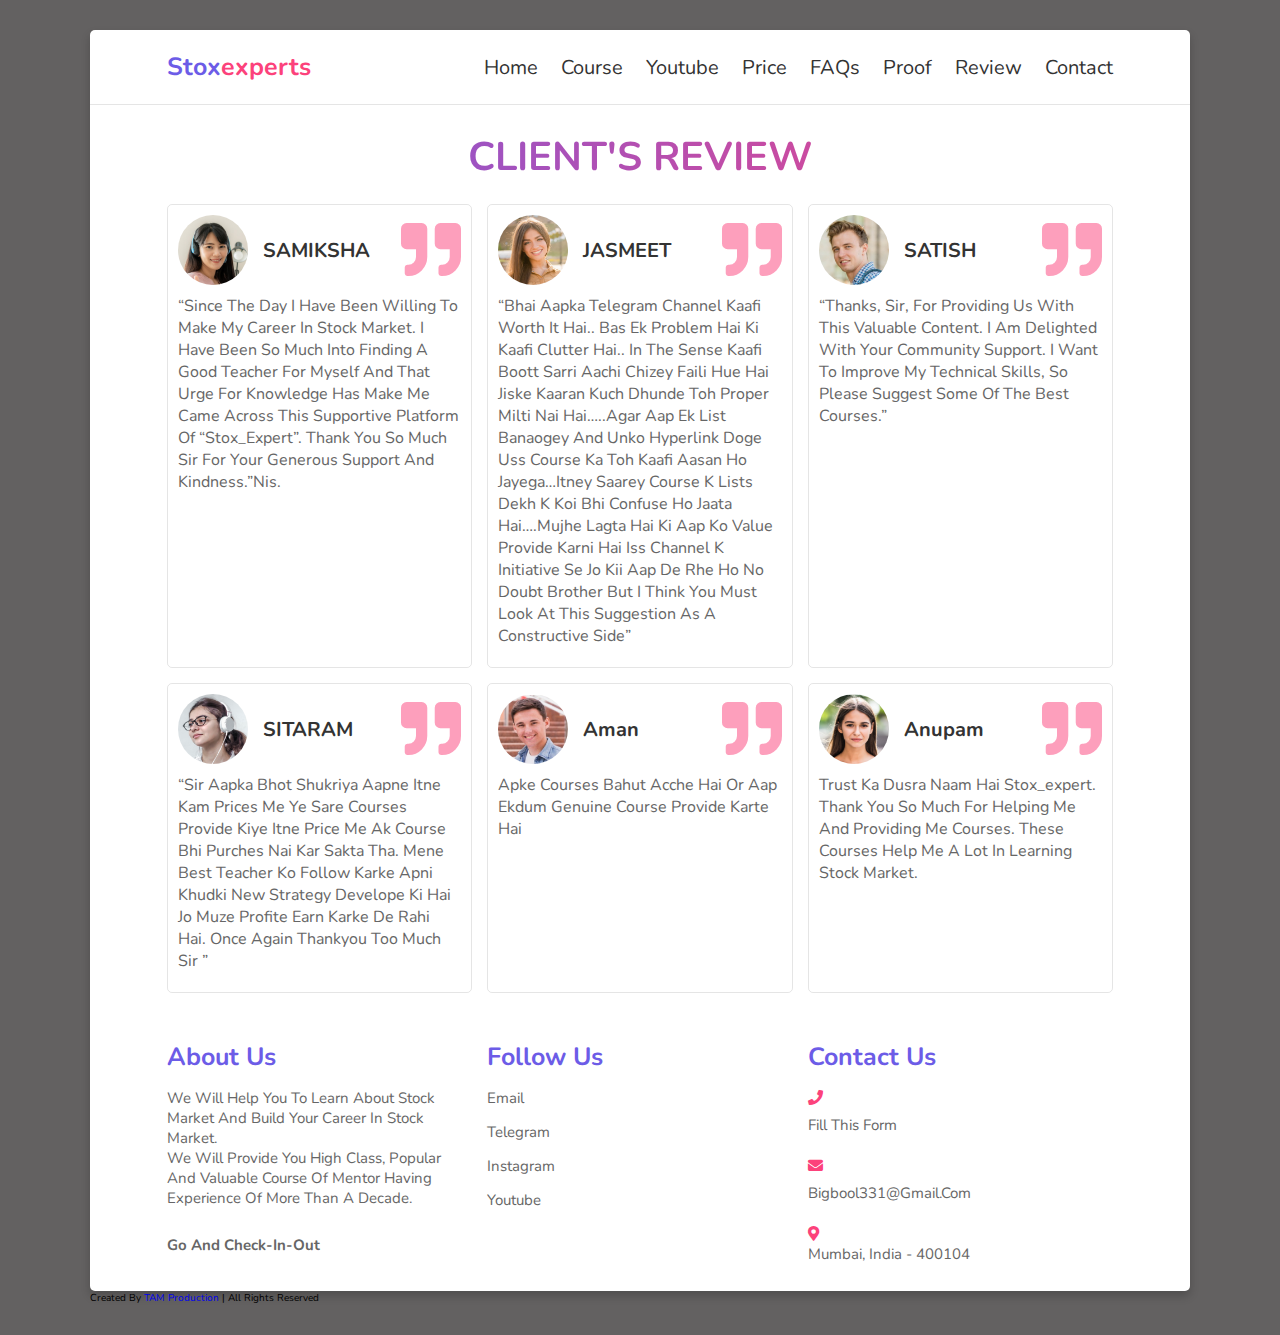
<file: review.html>
<!DOCTYPE html>
<html lang="en">
<head>
    <meta charset="UTF-8">
    <meta name="viewport" content="width=device-width, initial-scale=1.0">
    <title>review</title>

    <!-- font awesome cdn link  -->
    <link rel="stylesheet" href="https://cdnjs.cloudflare.com/ajax/libs/font-awesome/5.15.3/css/all.min.css">

    <!-- custom css file link  -->
    <link rel="stylesheet" href="css/style.css">

</head>
<body>
    
<div class="container">

<header>

    <a href="#" class="logo">Stox<span>experts</span></a>

    <div id="menu" class="fas fa-bars"></div>

    <nav class="navbar">
        <a href="index.html">home</a>
        <a href="course.html">course</a>
        <a href="teacher.html">Youtube</a>
        <a href="price.html">price</a>
        <a href="FAQ.html">FAQs</a>
        <a href="proof.html">Proof</a>
        <a href="review.html">review</a>
        <a href="contact.html">contact</a>
    </nav>

</header>

<h1 class="heading"> Client's review </h1>

<!-- review section  -->

<section class="review">

    <div class="box">
        <div class="student">
            <div class="student-info">
                <img src="images/student-1.png" alt="">
                <div class="info">
                    <h3>SAMIKSHA</h3>
                    <!-- <span>student</span> -->
                </div>
            </div>
            <i class="fas fa-quote-right"></i>
        </div>
        <p class="text">“Since the day i have been willing to make my career in stock market. I have been so much into finding a good teacher for myself and that urge for knowledge has make me came across this supportive platform of “Stox_Expert”. Thank you so much sir for your generous support and kindness.”nis.</p>
    </div>

    <div class="box">
        <div class="student">
            <div class="student-info">
                <img src="images/student-2.png" alt="">
                <div class="info">
                    <h3>JASMEET</h3>
                    <!-- <span>student</span> -->
                </div>
            </div>
            <i class="fas fa-quote-right"></i>
        </div>
        <p class="text">“Bhai aapka telegram channel kaafi worth it hai.. bas ek problem hai ki kaafi clutter hai.. in the sense kaafi boott sarri aachi chizey faili hue hai jiske kaaran kuch dhunde toh proper milti nai hai…..agar aap ek list banaogey and unko hyperlink doge uss course ka toh kaafi aasan ho jayega…Itney saarey course k lists dekh k koi bhi confuse ho jaata hai….mujhe lagta hai ki aap ko value provide karni hai iss channel k initiative se jo kii aap de rhe ho no doubt brother but I think you must look at this suggestion as a constructive side”</p>
    </div>

    <div class="box">
        <div class="student">
            <div class="student-info">
                <img src="images/student-3.png" alt="">
                <div class="info">
                    <h3>SATISH</h3>
                    <!-- <span>student</span> -->
                </div>
            </div>
            <i class="fas fa-quote-right"></i>
        </div>
        <p class="text">“Thanks, Sir, for providing us with this valuable content. I am delighted with your Community Support.
            I want to improve my technical skills, so please suggest some of the best courses.”</p>
    </div>

    <div class="box">
        <div class="student">
            <div class="student-info">
                <img src="images/student-4.png" alt="">
                <div class="info">
                    <h3>SITARAM </h3>
                    <!-- <span>student</span> -->
                </div>
            </div>
            <i class="fas fa-quote-right"></i>
        </div>
        <p class="text">“Sir aapka bhot shukriya aapne itne kam prices me ye sare courses provide kiye itne price  me ak course bhi purches nai kar sakta tha.
            mene best teacher ko follow karke apni khudki new strategy develope ki hai jo muze profite earn karke de rahi hai.
            Once again Thankyou too much sir ”</p>
    </div>

    <div class="box">
        <div class="student">
            <div class="student-info">
                <img src="images/student-5.png" alt="">
                <div class="info">
                    <h3>Aman</h3>
                    <!-- <span>student</span> -->
                </div>
            </div>
            <i class="fas fa-quote-right"></i>
        </div>
        <p class="text">Apke courses bahut acche hai or aap ekdum genuine course provide karte hai</p>
    </div>

    <div class="box">
        <div class="student">
            <div class="student-info">
                <img src="images/student-6.png" alt="">
                <div class="info">
                    <h3>Anupam</h3>
                    <!-- <span>student</span> -->
                </div>
            </div>
            <i class="fas fa-quote-right"></i>
        </div>
        <p class="text">Trust ka dusra naam hai Stox_expert. Thank you so much for helping me and providing me courses. These courses Help me a lot in learning Stock Market.  </p>
    </div>

</section>

<!-- footer section  -->

<section class="footer">

    <div class="box-container">

        <div class="box">
            <h3>about us</h3>
            <p>We will help you to learn about Stock Market and build your career in Stock Market. <br>
                We will provide you High Class, popular and Valuable course of Mentor having experience of more than a decade. <br> <br>
            <b> <a href="course.html">Go and Check-in-out</a> </b>
            </p>
        </div>

        <!-- <div class="box">
            <h3>quick links</h3>
            <a href="#">home</a>
            <a href="#">course</a>
            <a href="#">teacher</a>
            <a href="#">price</a>
            <a href="#">review</a>
            <a href="#">contact</a>
        </div> -->

        <div class="box">
            <h3>follow us</h3>
            <a href="mailto:bigbool331@gmailcom" target="_blank">email</a>
            <a href="https://t.me/Stox_Experts" target="_blank">telegram</a>
            <a href="https://instagram.com/stox_experts?igshid=YmMyMTA2M2Y=" target="_blank">instagram</a>
            <a href="https://www.youtube.com/channel/UC2ber5bcQWs8mCCAPPU4zRA" target="_blank">youtube</a>
        </div>

        <div class="box">
            <h3>contact us</h3>
           <!-- <p> <i class="fas fa-phone"></i> <span><a href="tel:+91-8459316734">+91 8459316734 </a></span> </p> -->
           <p><i class="fas fa-phone"></i> <a href="https://forms.gle/qACigePZywvNeBrf6" target="_blank"> Fill This form </a> </p>
           <p> <i class="fas fa-envelope"></i> <a href="mailto:bigbool331@gmailcom">bigbool331@gmail.com
        </a> </p>
           <p> <i class="fas fa-map-marker-alt"></i> <br> mumbai, india - 400104 </p>
        </div>
    </div>

    </div>
    
    <div class="credit"> created by <span> <a href="https://instagram.com/tam__production?igshid=YmMyMTA2M2Y=" target="_blank">TAM Production</a>  </span> | all rights reserved </div>

</section>

</div>















<!-- custom js file link -->
<script src="js/script.js"></script>

</body>
</html>
</file>
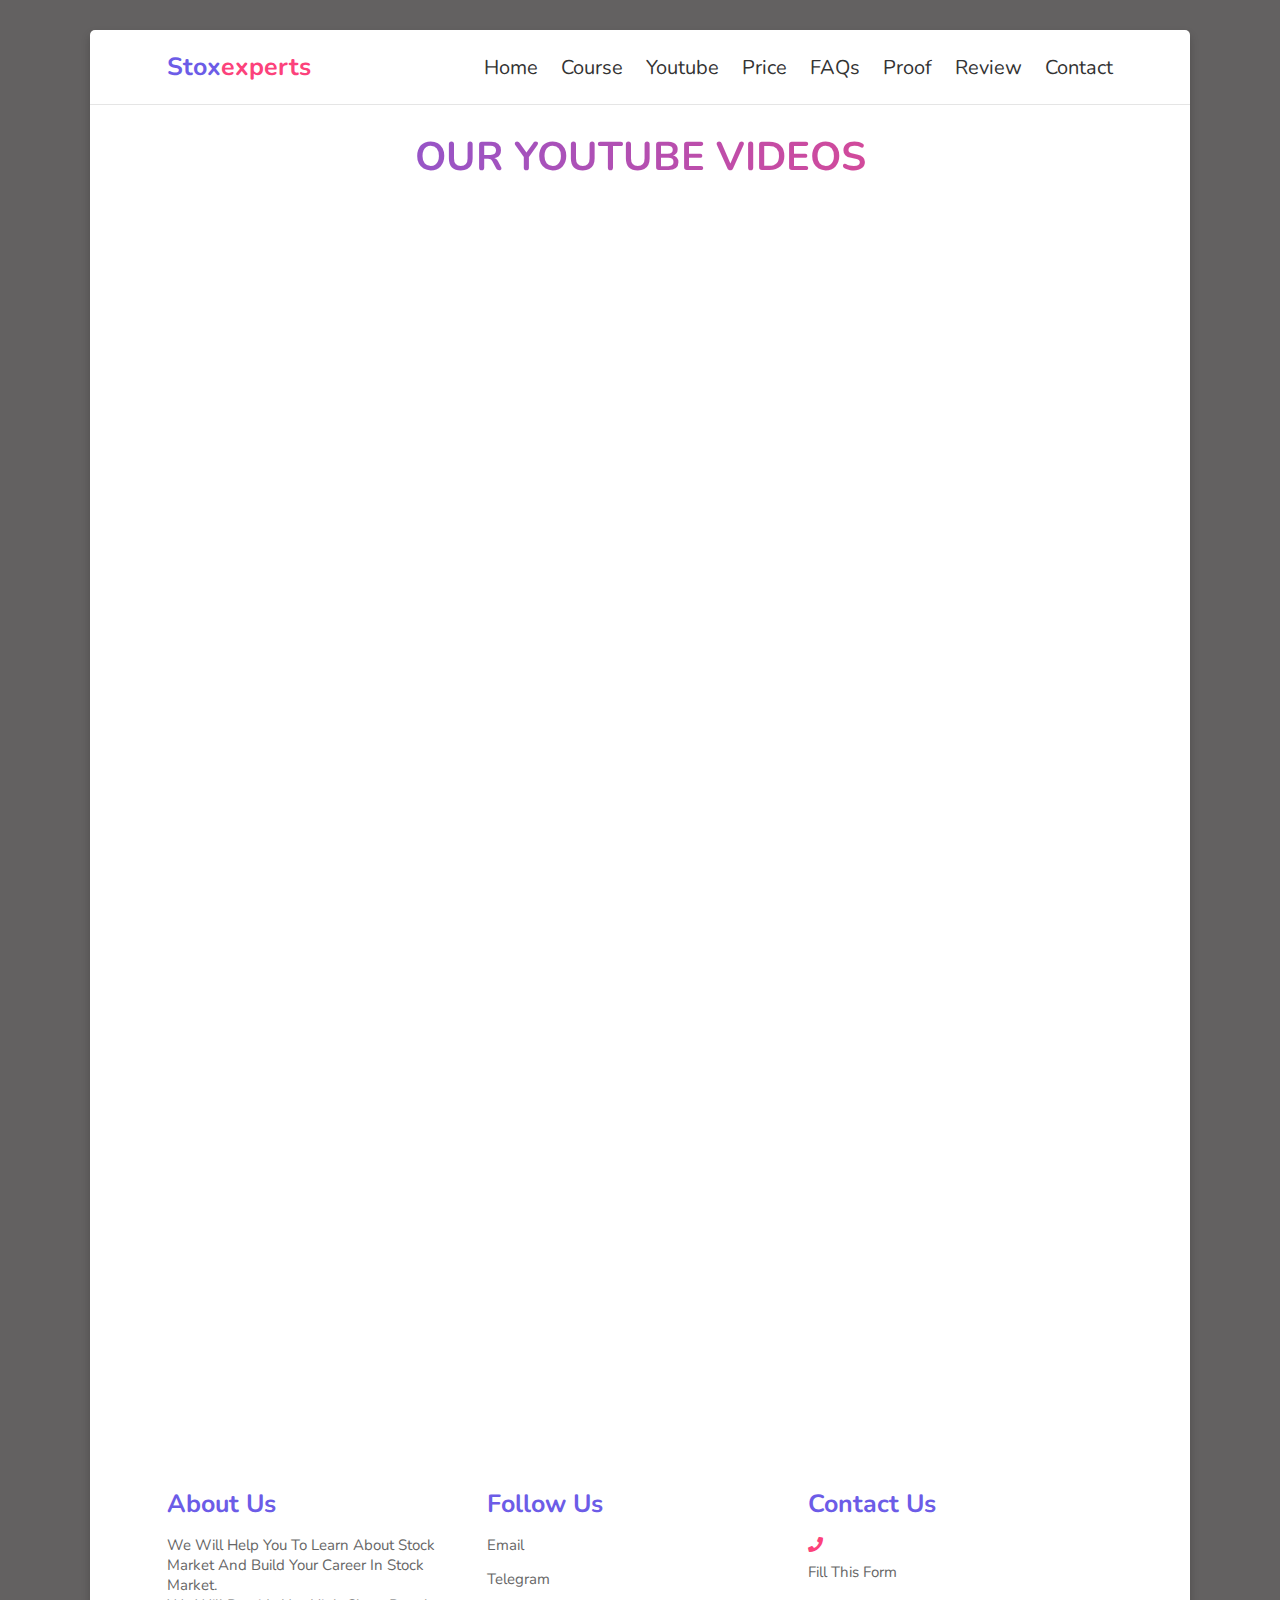
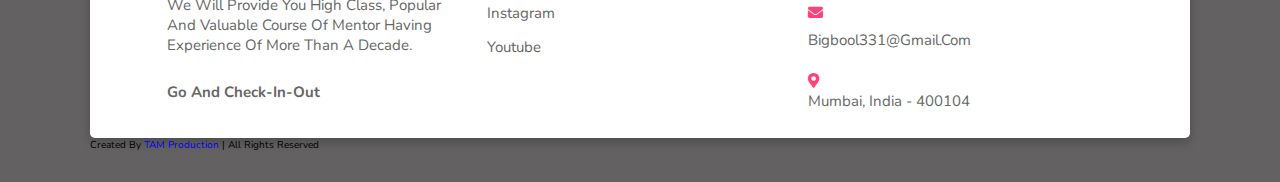
<file: teacher.html>
<!DOCTYPE html>
<html lang="en">
<head>
    <meta charset="UTF-8">
    <meta name="viewport" content="width=device-width, initial-scale=1.0">
    <title>teacher</title>

    <!-- font awesome cdn link  -->
    <link rel="stylesheet" href="https://cdnjs.cloudflare.com/ajax/libs/font-awesome/5.15.3/css/all.min.css">

    <!-- custom css file link  -->
    <link rel="stylesheet" href="css/style.css">

</head>

<style>
    .fame{
        /* border: 2px solid red; */
        text-align: center;
    }
    iframe{
        padding: 20px;
    }
</style>

<body>
    
<div class="container">

<header>

    <a href="#" class="logo">Stox<span>experts</span></a>

    <div id="menu" class="fas fa-bars"></div>

    <nav class="navbar">
        <a href="index.html">home</a>
        <a href="course.html">course</a>
        <a href="teacher.html">Youtube</a>
        <a href="price.html">price</a>
        <a href="FAQ.html">FAQs</a>
        <a href="proof.html">Proof</a>
        <a href="review.html">review</a>
        <a href="contact.html">contact</a>
    </nav>

</header>

<h1 class="heading"> Our Youtube Videos </h1>

<!-- teacher section  -->

<!-- <section class="teacher">

    <div class="box">
        <img src="images/teacher-1.png" alt="">
        <h3>john deo</h3>
        <span>teacher</span>
        <p>Lorem ipsum dolor sit amet consectetur, adipisicing elit. Quaerat, nobis.</p>
        <div class="share">
            <a href="#" class="fab fa-facebook-f"></a>
            <a href="#" class="fab fa-twitter"></a>
            <a href="#" class="fab fa-instagram"></a>
            <a href="#" class="fab fa-linkedin"></a>
        </div>
    </div>

    <div class="box">
        <img src="images/teacher-2.png" alt="">
        <h3>john deo</h3>
        <span>teacher</span>
        <p>Lorem ipsum dolor sit amet consectetur, adipisicing elit. Quaerat, nobis.</p>
        <div class="share">
            <a href="#" class="fab fa-facebook-f"></a>
            <a href="#" class="fab fa-twitter"></a>
            <a href="#" class="fab fa-instagram"></a>
            <a href="#" class="fab fa-linkedin"></a>
        </div>
    </div>

    <div class="box">
        <img src="images/teacher-3.png" alt="">
        <h3>john deo</h3>
        <span>teacher</span>
        <p>Lorem ipsum dolor sit amet consectetur, adipisicing elit. Quaerat, nobis.</p>
        <div class="share">
            <a href="#" class="fab fa-facebook-f"></a>
            <a href="#" class="fab fa-twitter"></a>
            <a href="#" class="fab fa-instagram"></a>
            <a href="#" class="fab fa-linkedin"></a>
        </div>
    </div>

    <div class="box">
        <img src="images/teacher-4.png" alt="">
        <h3>john deo</h3>
        <span>teacher</span>
        <p>Lorem ipsum dolor sit amet consectetur, adipisicing elit. Quaerat, nobis.</p>
        <div class="share">
            <a href="#" class="fab fa-facebook-f"></a>
            <a href="#" class="fab fa-twitter"></a>
            <a href="#" class="fab fa-instagram"></a>
            <a href="#" class="fab fa-linkedin"></a>
        </div>
    </div>

</section> -->

<div class="fame">

    <iframe width="560" height="315" src="https://www.youtube.com/embed/gMz5Mm7zwcE" title="YouTube video player" frameborder="0" allow="accelerometer; autoplay; clipboard-write; encrypted-media; gyroscope; picture-in-picture" allowfullscreen></iframe>

    <iframe width="560" height="315" src="https://www.youtube.com/embed/mEta2kc2_MY" title="YouTube video player" frameborder="0" allow="accelerometer; autoplay; clipboard-write; encrypted-media; gyroscope; picture-in-picture" allowfullscreen></iframe>

    <iframe width="560" height="315" src="https://www.youtube.com/embed/heHKtJn_G3c" title="YouTube video player" frameborder="0" allow="accelerometer; autoplay; clipboard-write; encrypted-media; gyroscope; picture-in-picture" allowfullscreen></iframe>

    <iframe width="560" height="315" src="https://www.youtube.com/embed/QuB5RX7ks4w" title="YouTube video player" frameborder="0" allow="accelerometer; autoplay; clipboard-write; encrypted-media; gyroscope; picture-in-picture" allowfullscreen></iframe>

</div>


<!-- footer section  -->

<section class="footer">

    <div class="box-container">

        <div class="box">
            <h3>about us</h3>
            <p>We will help you to learn about Stock Market and build your career in Stock Market. <br>
                We will provide you High Class, popular and Valuable course of Mentor having experience of more than a decade. <br> <br>
            <b> <a href="course.html">Go and Check-in-out</a> </b>
            </p>
        </div>


        <div class="box">
            <h3>follow us</h3>
            <a href="mailto:bigbool331@gmailcom" target="_blank">email</a>
            <a href="https://t.me/Stox_Experts" target="_blank">telegram</a>
            <a href="https://instagram.com/stox_experts?igshid=YmMyMTA2M2Y=" target="_blank">instagram</a>
            <a href="https://www.youtube.com/channel/UC2ber5bcQWs8mCCAPPU4zRA" target="_blank">youtube</a>
        </div>

        <div class="box">
            <h3>contact us</h3>
           <!-- <p> <i class="fas fa-phone"></i> <span><a href="tel:+91-8459316734">+91 8459316734 </a></span> </p> -->
           <p><i class="fas fa-phone"></i> <a href="https://forms.gle/qACigePZywvNeBrf6" target="_blank"> Fill This form </a> </p>
           <p> <i class="fas fa-envelope"></i> <a href="mailto:bigbool331@gmailcom">bigbool331@gmail.com
        </a> </p>
           <p> <i class="fas fa-map-marker-alt"></i> <br> mumbai, india - 400104 </p>
        </div>
    </div>

    </div>

    <div class="credit"> created by <span> <a href="https://instagram.com/tam__production?igshid=YmMyMTA2M2Y=" target="_blank">TAM Production</a>  </span> | all rights reserved </div>

</section>

</div>















<!-- custom js file link -->
<script src="js/script.js"></script>

</body>
</html>
</file>
<file: css/style.css>
@import url('https://fonts.googleapis.com/css2?family=Nunito:wght@200;300;400;600;700&display=swap');

:root{
  --violet:#6c5ce7;
  --pink:#FC427B;
  --gradient:linear-gradient(90deg, var(--violet), var(--pink));
}

*{
  font-family: 'Nunito', sans-serif;
  margin:0; padding:0;
  box-sizing: border-box;
  outline: none; border:none;
  text-decoration: none;
  text-transform: capitalize;
  transition: all .2s ease-out;
}

html{
  font-size: 62.5%;
  overflow-x: hidden;
}

html::-webkit-scrollbar{
  width:1rem;
}

html::-webkit-scrollbar-track{
  background:#333;
}

html::-webkit-scrollbar-thumb{
  background:#fff;
  border-radius: 5rem;
}

body{
  /* background:var(--gradient); */
  background: rgb(99, 97, 97);
  padding:3rem 7%;
}

section{
  padding:2rem 7%;
}

.container{
  background:#fff;
  border-radius: .5rem;
  box-shadow: 0 .5rem 1rem rgba(0,0,0,.2);
}

.heading{
  color:transparent;
  background:var(--gradient);
  -webkit-background-clip: text;
  background-clip: text;
  padding:0 1rem;
  padding-top: 2.5rem;
  text-align: center;
  font-size: 4rem;
  text-transform: uppercase;
}

.btn{
  display: inline-block;
  margin-top: 1rem;
  padding:.8rem 3rem;
  border-radius: .5rem;
  background:#333;
  color:#fff;
  cursor: pointer;
  font-size: 1.7rem;
}

.btn:hover{
  background:var(--gradient);
}

header{
  display: flex;
  align-items: center;
  justify-content: space-between;
  width: 100%;
  padding:2rem 7%;
  border-bottom: .1rem solid rgba(0,0,0,.1);
  position: relative;
  z-index: 1000;
}

header .logo{
  font-size: 2.5rem;
  color:var(--violet);
  font-weight: bold;
}

header .logo span{
  color:var(--pink);
}

header .navbar a{
  margin-left: 2rem;
  font-size: 2rem;
  color:#333;
}

header .navbar a:hover{
  color:var(--pink);
}

#menu{
  font-size: 2.5rem;
  padding:.5rem 1rem;
  border-radius: .3rem;
  border:.1rem solid rgba(0,0,0,.2);
  cursor: pointer;
  display: none;
}

.home{
  display: flex;
  flex-wrap: wrap;
  gap:1.5rem;
  align-items: center;
}

.home .content{
  flex:1 1 40rem;
}

.home .image{
  flex:1 1 40rem;
}

.home .image img{
  width:100%;
}

.home .content h3{
  color:transparent;
  /* background:var(--gradient); */
  background: #6c5ce7;
  -webkit-background-clip: text;
  background-clip: text;
  font-size: 4rem;
}

.home .content p{
  padding:.5rem 0;
  font-size: 1.7rem;
  color:#666;
}

.course{
  display: flex;
  flex-wrap: wrap;
  gap:1.5rem;
}

.course .box{
  flex:1 1 30rem;
  border-radius: .5rem;
  border:.1rem solid rgba(0,0,0,.1);
  padding:1rem;
  position: relative;
}

.course .box img{
  height:20rem;
  width:100%;
}

.course .box .amount{
  position: absolute;
  top:1rem; left:1rem;
  font-size: 2rem;
  padding:.5rem 1rem;
  background:var(--pink);
  color:#fff;
  border-radius: .5rem;
}

.course .box .stars i{
  color:var(--violet);
  font-size: 1.5rem;
  padding:1rem 0;
}

.course .box h3{
  color:var(--pink);
  font-size: 2.5rem;
}

.course .box p{
  color:#666;
  font-size: 1.5rem;
  padding:.5rem 0;
}

.course .icons{
  display: flex;
  justify-content: space-between;
  border-top: .1rem solid rgba(0,0,0,.1);
  margin-top: 1rem;
  padding:.5rem;
  padding-top: 1rem;
}

.course .icons p{
  color:#666;
  font-size: 1.3rem;
}

.course .icons p i{
  padding-right: .4rem;
  color:var(--pink);
}

.more{
  background-color: #6c5ce7;
  color: white;
  font-size: 2rem;
  padding: 10px;
  margin: auto;
  border-radius: 10px;
}

.more:hover{
  background-color: #FC427B ;
}

.mc{
  text-align: center;
  align-items: center;
  margin: 20px;
}

.teacher{
  display: flex;
  flex-wrap: wrap;
  gap:1.5rem;
}

.teacher .box{
  flex:1 1 23rem;
  border:.1rem solid rgba(0,0,0,.1);
  border-radius:.5rem;
  padding:1.5rem;
  text-align: center;
}

.teacher .box img{
  height: 10rem;
  width:10rem;
  margin:.5rem 0;
  border-radius: 50%;
  object-fit: cover;
}

.teacher .box h3{
  color:var(--violet);
  font-size: 2.5rem;
}

.teacher .box span{
  color:var(--pink);
  font-size: 2rem;
}

.teacher .box p{
  color:#666;
  font-size: 1.5rem;
  padding:1rem 0;
}

.teacher .box .share a{
  height:4rem;
  width:4rem;
  line-height: 4rem;
  font-size: 2rem;
  background:var(--pink);
  border-radius: .5rem;
  margin:.3rem;
  color:#fff;
}

.teacher .box .share a:hover{
  background:var(--violet);
}

.price{
  display: flex;
  flex-wrap: wrap;
  gap:1.5rem;
}

.price .box{
  flex:1 1 30rem;
  text-align: center;
  border:.1rem solid rgba(0,0,0,.1);
  border-radius: .5rem;
}

.price .box h3{
  font-size: 2.5rem;
  color:#333;
  padding:1.5rem 0;
}

.price .box .amount{
  font-size: 4.5rem;
  color:#fff;
  padding:1rem 0;
  background:var(--gradient);
  font-weight: bold;
}

.price .box .amount span{
  font-size: 2rem;
}

.price .box  ul{
  border-bottom: .1rem solid rgba(0,0,0,.1);
  padding: 1rem 0;
  list-style: none;
}

.price .box ul li{
  padding:.7rem 0;
  font-size: 1.7rem;
  color:#666;
}

.price .box .btn{
  margin:2rem 0;
}

.review{
  display: flex;
  flex-wrap: wrap;
  gap:1.5rem;
}

.review .box{
  border-radius: .5rem;
  border:.1rem solid rgba(0,0,0,.1);
  padding:1rem;
  flex:1 1 30rem;
}

.review .box .student{
  display: flex;
  align-items: center;
  justify-content: space-between;
}

.review .box .student .student-info{
  display: flex;
  align-items: center;
}

.review .box .student i{
  font-size: 6rem;
  color:var(--pink);
  opacity: .5;
}

.review .box .student .student-info img{
  border-radius: 50%;
  object-fit: cover;
  height: 7rem;
  width:7rem;
  margin-right: 1.5rem;
}

.review .box .student .student-info h3{
  font-size: 2rem;
  color:#333;
}

.review .box .student .student-info span{
  font-size: 1.5rem;
  color:var(--pink);
}

.review .box .text{
  padding:1rem 0;
  font-size: 1.6rem;
  color:#666;
}

.contact{
  display: flex;
  flex-wrap: wrap;
  gap:1.5rem;
}

.contact .image{
  flex:1 1 35rem;
}

.contact .image img{
  width:100%;
}

.contact form{
  flex:1 1 50rem;
  border:.1rem solid rgba(0,0,0,.1);
  border-radius: .5rem;
  padding:2rem;
}

.contact form .inputBox{
  display: flex;
  justify-content: space-between;
  flex-wrap: wrap;
}

.contact form .inputBox input,
.contact form .box, 
.contact form textarea{
  width: 100%;
  padding:1rem;
  margin:.7rem 0;
  font-size: 1.7rem;
  border:.1rem solid rgba(0,0,0,.1);
  border-radius: .5rem;
  text-transform: none;
  color:#333;
} 

.contact form .inputBox input:focus,
.contact form .box:focus, 
.contact form textarea:focus{
  border-color: var(--pink);
}

.contact form .inputBox input{
  width:49%;
}

.contact form textarea{
  height: 20rem;
  resize: none;
}






















.footer .box-container{
  display: flex;
  flex-wrap: wrap;
  gap:1.5rem;
}

.footer .box-container .box{
  flex:1 1 20rem;
}

.footer .box-container .box h3{
  font-size: 2.5rem;
  color:var(--violet);
  padding:.7rem 0;
}

.footer .box-container .box p{
  font-size: 1.5rem;
  color:#666;
  padding:.7rem 0;
}

.footer .box-container .box a{
  display: block;
  font-size: 1.5rem;
  color:#666;
  padding:.7rem 0;
}

.footer .box-container .box a:hover{
  color:var(--pink);
}

.footer .box-container .box p i{
  padding-right: .5rem;
  color:var(--pink);
}

.footer .credit{
  font-size: 2rem;
  margin-top: 1rem;
  padding:1rem;
  padding-top: 2rem;
  text-align: center;
  border-top: .1rem solid rgba(0,0,0,.1);
  color:#666;
}

.footer .credit span{
  color:var(--pink);
}

.footer .credit a{
  color: #FC427B;
}



/* media queries  */

@media (max-width:991px){

  html{
    font-size: 55%;
  }

  body{
    padding:1.5rem;
  }

  header{
    padding:2rem;
  }

  section{
    padding:2rem;
  }

}

@media (max-width:768px){

  #menu{
    display: initial;
  }

  header .navbar{
    position: absolute;
    top:100%; left:0; right:0;
    background:#fff;
    border-top: .1rem solid rgba(0,0,0,.2);
    border-bottom: .1rem solid rgba(0,0,0,.2);
    clip-path: polygon(0 0, 100% 0, 100% 0, 0 0);
  }

  header .navbar.active{
    clip-path: polygon(0 0, 100% 0, 100% 100%, 0 100%);
  }

  header .navbar a{
    font-size: 2.5rem;
    display: block;
    margin:2rem 0;
    text-align:center;
  }

  .contact form .inputBox input{
    width:100%;
  }

}

@media (max-width:400px){

  html{
    font-size: 50%;
  }

}
</file>
